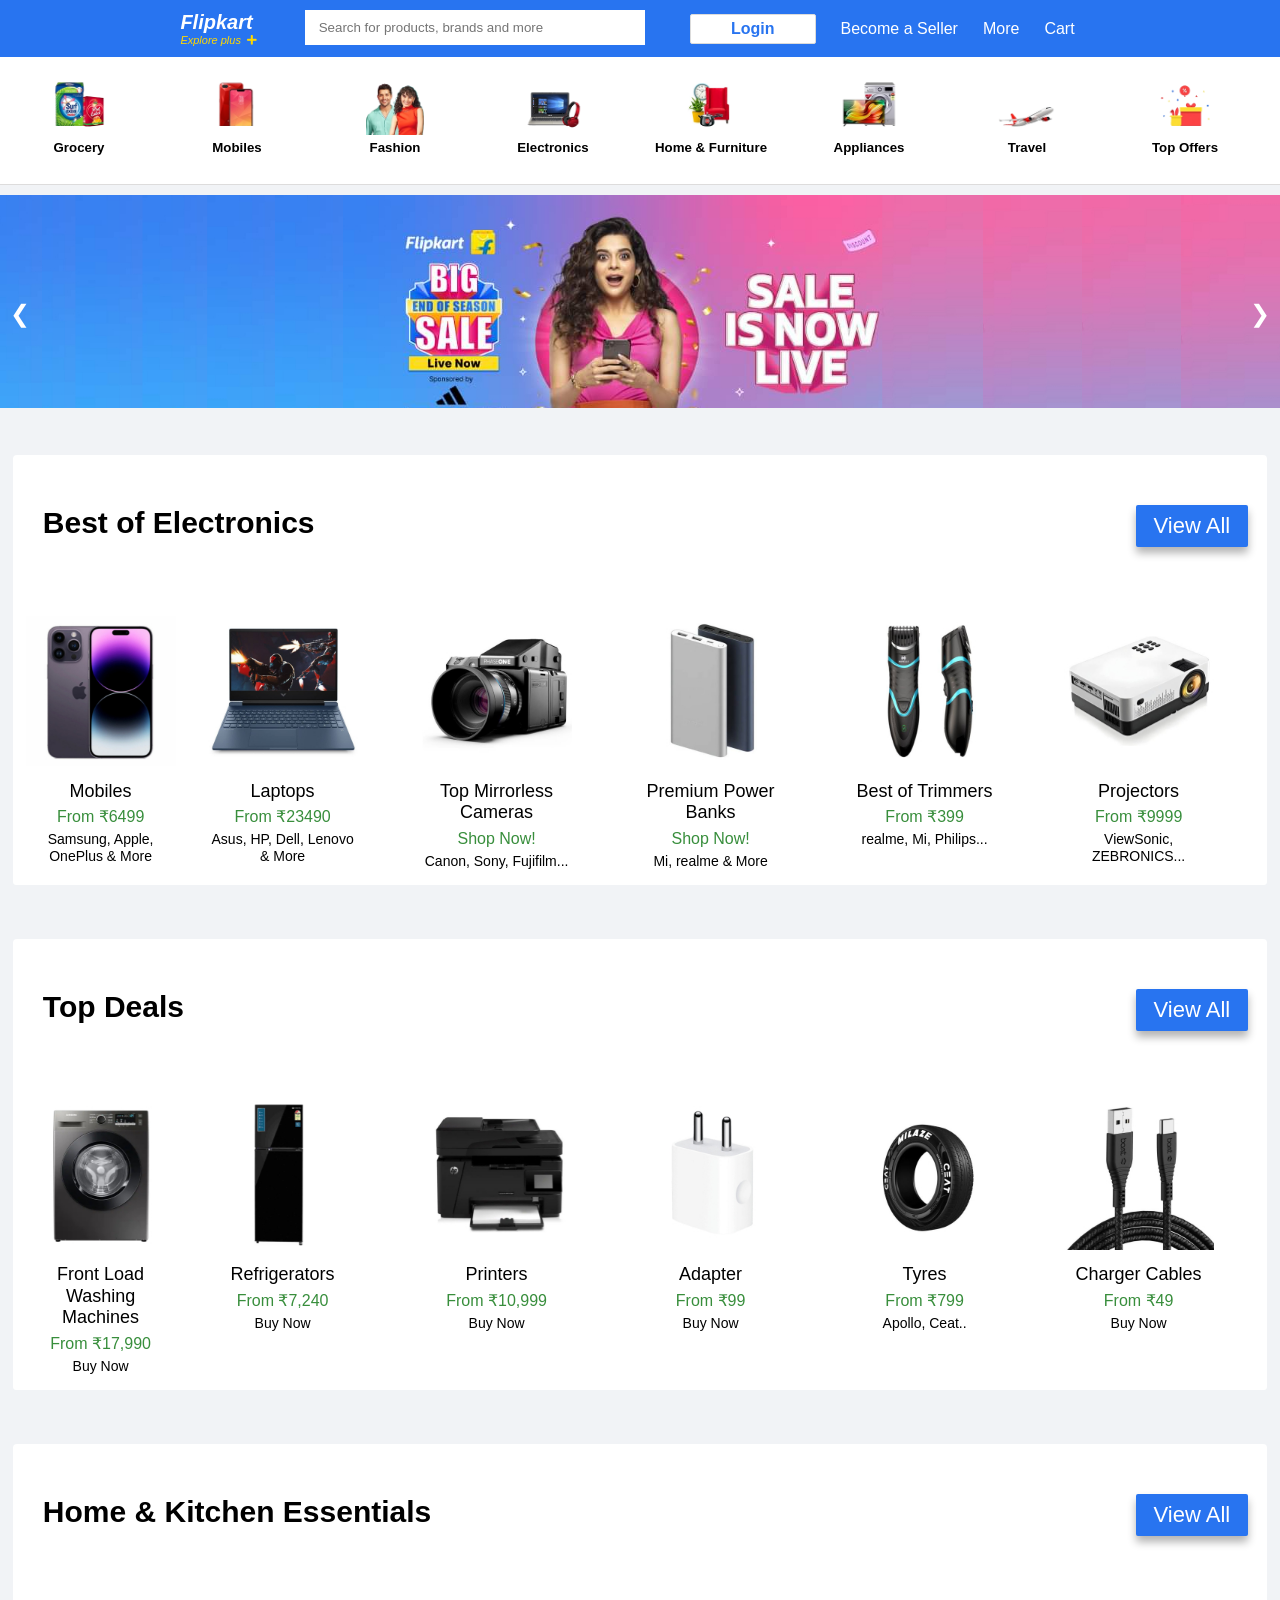
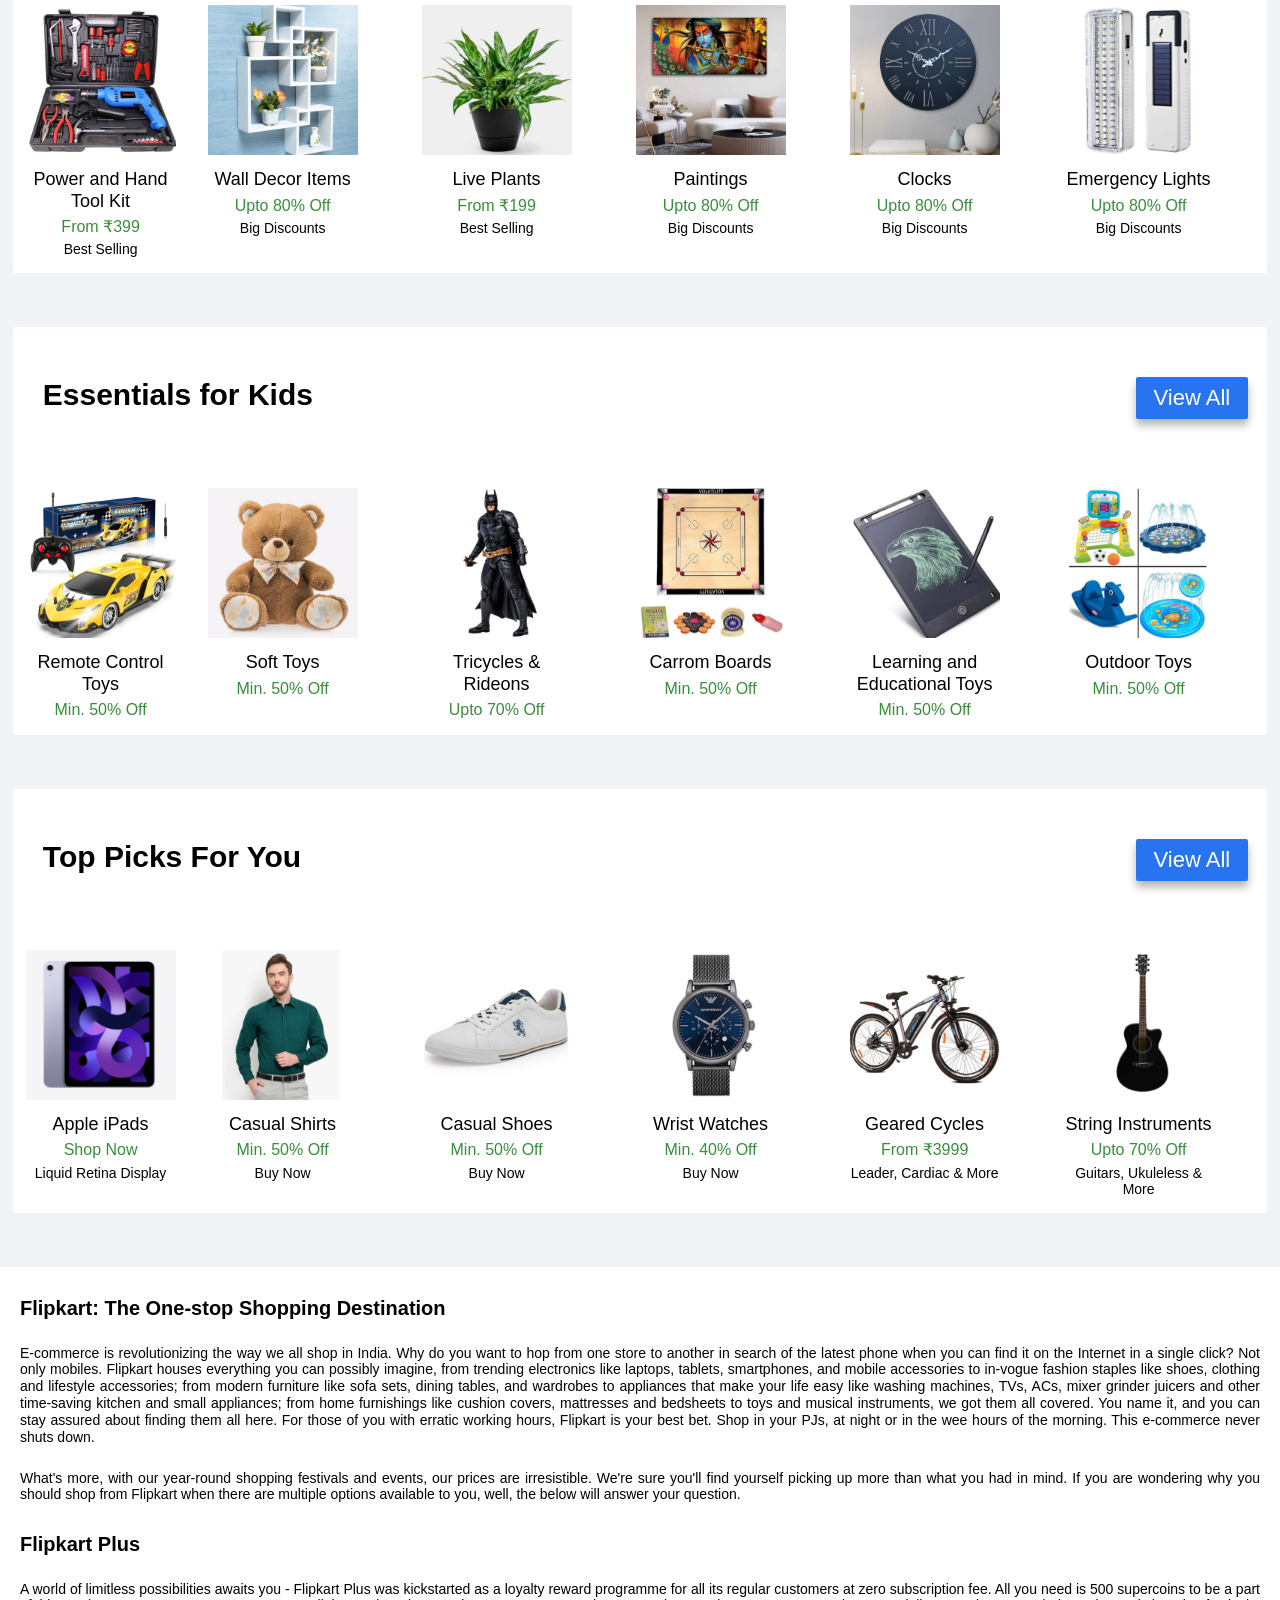
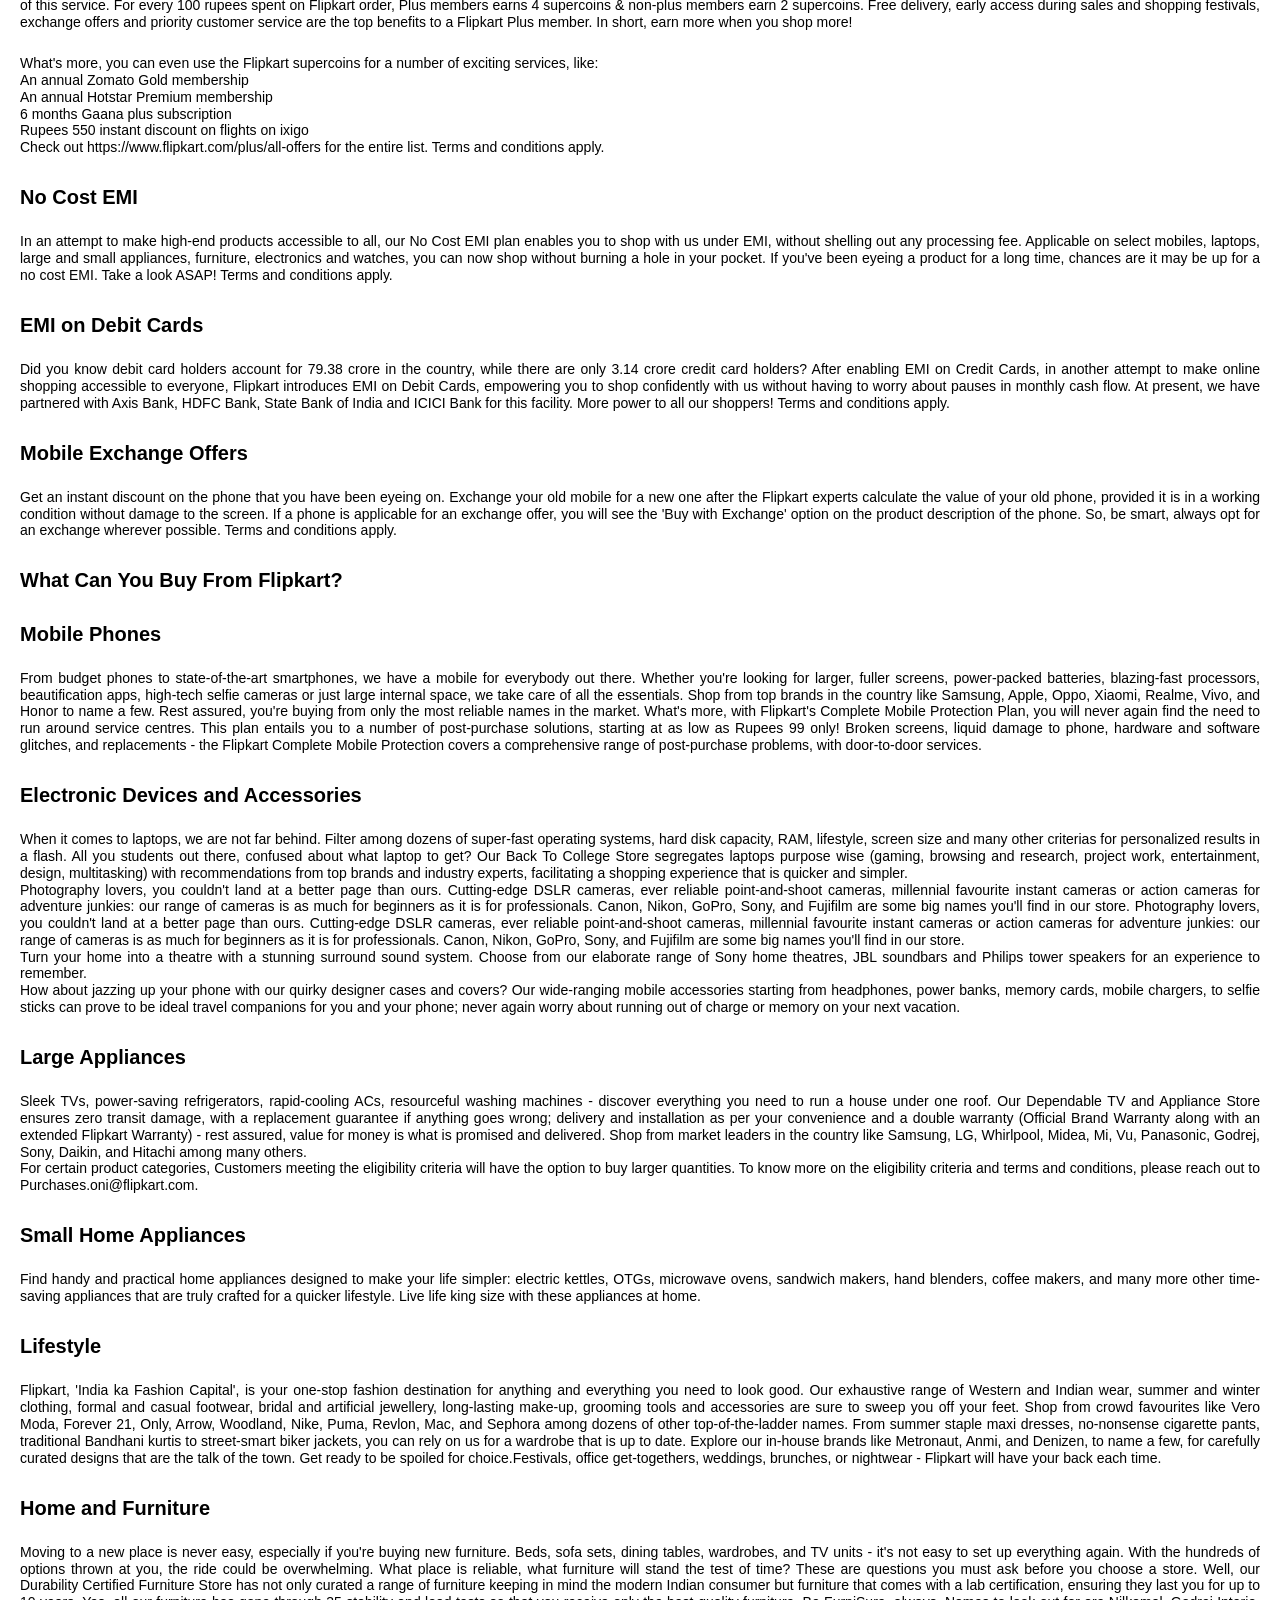
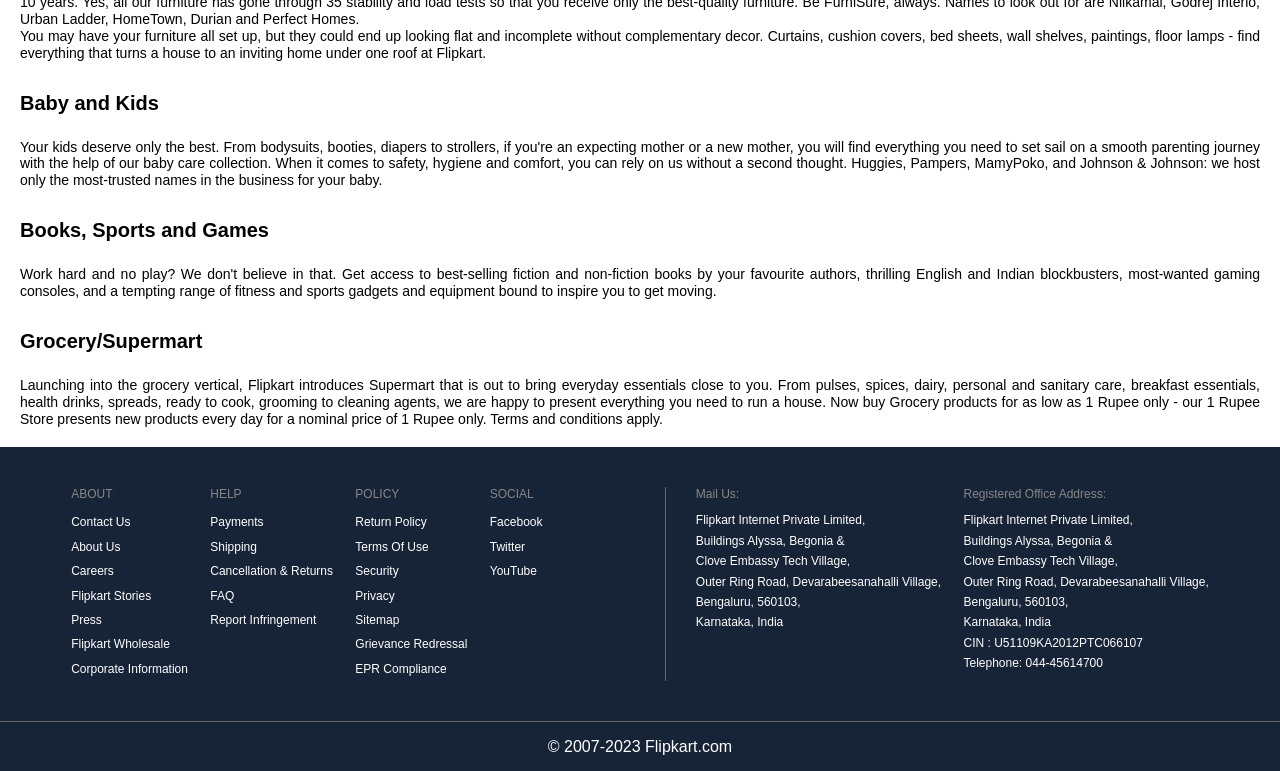
<file: index.html>
<!DOCTYPE html>
<html>

<head>
    <meta charset="utf-8">
    <meta http-equiv="X-UA-Compatible" content="IE=edge">
    <title>Flipkart</title>
    <meta name="description" content="Online Shopping Site for Mobiles, Electronics, Furniture, Grocery, Lifestyle, Books & More. Best Offers!">
    <meta name="viewport" content="width=device-width, initial-scale=1">
    <link rel="stylesheet" href="style.css">
    <link rel="icon" href="images/favicon.ico">
    <link rel="stylesheet" href="https://use.fontawesome.com/releases/v5.13.0/css/all.css" integrity="sha384-Bfad6CLCknfcloXFOyFnlgtENryhrpZCe29RTifKEixXQZ38WheV+i/6YWSzkz3V" crossorigin="anonymous" />
</head>

<body>
    <!-- Navbar -->
    <nav class="navbar">
        <div class="Header-left"> <a href="index.html" class="flipkart">Flipkart</a>
            <div class="Header-left-p">
                <p> <a href="#" style="color: gold;">Explore plus</a> <i class="fas fa-plus" style="color: gold;"></i> </p>
            </div>
        </div>
        <div class="Header-center"> <input class="search-box" type="text" placeholder=" Search for products, brands and more" aria-label="Search" id="productSearch" type="submit" onkeypress="searchProducts()"> </div>
        <div class="Header-right"> <button class="hamburger-menu"></button>
            <div class="menu-items"> <button class="login">Login</button> <a href="#" class="menu-item">Become a Seller</a> <a href="#" class="menu-item">More</a>
                <p> <a href="#" class="menu-item">Cart</a> <i class="fa-solid fa-cart-shopping"></i> </p>
            </div>
        </div>
    </nav> <!-- End Navbar -->
    <!-- Start of category-section -->
    <section>
        <div class="category-row">
            <div class="category-col"> <img src="images/grocery.webp" alt="Grocery">
                <h5>Grocery</h5>
            </div>
            <div class="category-col"> <img src="images/mobiles.webp" alt="Mobiles">
                <h5>Mobiles</h5>
            </div>
            <div class="category-col"> <img src="images/fashion.webp" alt="Fashion">
                <h5>Fashion</h5>
            </div>
            <div class=" category-col"> <img src="images/electronics.webp" alt="Electronics">
                <h5>Electronics</h5>
            </div>
            <div class="category-col"> <img src="images/home.webp" alt="Home & Furniture">
                <h5>Home & Furniture</h5>
            </div>
            <div class="category-col"> <img src="images/appliances.webp" alt="Appliances">
                <h5>Appliances</h5>
            </div>
            <div class="category-col"> <img src="images/travel.webp" alt="Travel">
                <h5>Travel</h5>
            </div>
            <div class="category-col"> <img src="images/topoffers.webp" alt="Top Offers">
                <h5>Top Offers</h5>
            </div>
            <div class="category-col"> <img src="images/beauty.webp" alt="Beauty,Toys & More">
                <h5>Beauty,Toys & More</h5>
            </div>
            <div class="category-col"> <img src="images/twowheelers.webp" alt="Two Wheelers">
                <h5>Two Wheelers</h5>
            </div>
        </div>
    </section> <!-- End of category-section -->
    <!-- Start banner section -->
    <div class="carousel">
        <ul>
            <li> <img src="images/banner1.jpg" alt="Image 1"> </li>
            <li> <img src="images/banner2.jpg" alt="Image 2"> </li>
            <li> <img src="images/banner3.jpg" alt="Image 3"> </li>
            <li> <img src="images/banner4.jpg" alt="Image 4"> </li>
            <li> <img src="images/banner5.jpg" alt="Image 5"> </li>
            <li> <img src="images/banner6.jpg" alt="Image 6"> </li>
            <li> <img src="images/banner7.jpg" alt="Image 7"> </li>
        </ul> <button class="carousel-btn left" onclick="slideCarousel(-1)">&#10094;</button> <button class="carousel-btn right" onclick="slideCarousel(1)">&#10095;</button>
    </div> <!-- End banner section -->
    <!-- Start of 1st Container section -->
    <div class="content">
        <div class="contenthead">
            <div class="contenthead"> Best of Electronics </div>
            <div class="viewallbtn"> <button id="Best-of-Electronics" class="viewbtn">View All</button> </div>
        </div>
        <hr> <a href="Best-of-Electronics.html">
            <div class="offerrow">
                <div class="offerimg1"> <img src="images/electronics1.jpg" alt="Mobiles">
                    <div class="offerimg-subtxt1">Mobiles</div>
                    <div class="offerimg-subtxt2">From ₹6499</div>
                    <div class="offerimg-subtxt3">Samsung, Apple, OnePlus & More</div>
                </div>
                <div class="offerimg2"> <img src="images/electronics2.jpg" alt="Laptops">
                    <div class="offerimg-subtxt1">Laptops</div>
                    <div class="offerimg-subtxt2">From ₹23490</div>
                    <div class="offerimg-subtxt3">Asus, HP, Dell, Lenovo & More</div>
                </div>
                <div class="offerimg3"> <img src="images/electronics3.jpg" alt="Cameras">
                    <div class="offerimg-subtxt1">Top Mirrorless Cameras</div>
                    <div class="offerimg-subtxt2">Shop Now!</div>
                    <div class="offerimg-subtxt3">Canon, Sony, Fujifilm...</div>
                </div>
                <div class="offerimg4"> <img src="images/electronics4.jpg" alt="Power Banks">
                    <div class="offerimg-subtxt1">Premium Power Banks</div>
                    <div class="offerimg-subtxt2">Shop Now!</div>
                    <div class="offerimg-subtxt3">Mi, realme & More</div>
                </div>
                <div class="offerimg5"> <img src="images/electronics5.jpg" alt="Trimmers">
                    <div class="offerimg-subtxt1">Best of Trimmers</div>
                    <div class="offerimg-subtxt2">From ₹399</div>
                    <div class="offerimg-subtxt3">realme, Mi, Philips...</div>
                </div>
                <div class="offerimg6"> <img src="images/electronics6.jpg" alt="Projectors">
                    <div class="offerimg-subtxt1">Projectors</div>
                    <div class="offerimg-subtxt2">From ₹9999</div>
                    <div class="offerimg-subtxt3">ViewSonic, ZEBRONICS...</div>
                </div>
                <div class="offerimg7"> <img src="images/electronics7.jpg" alt="Monitors">
                    <div class="offerimg-subtxt1">Monitors</div>
                    <div class="offerimg-subtxt2">From ₹8000</div>
                    <div class="offerimg-subtxt3">Acer, ZEBRONICS, LAPCARE...</div>
                </div>
                <div class="offerimg8"> <img src="images/electronics8.jpg" alt="Speakers">
                    <div class="offerimg-subtxt1">Speakers</div>
                    <div class="offerimg-subtxt2">From ₹300</div>
                    <div class="offerimg-subtxt3">JBL, Aroma... </div>
                </div>
            </div>
        </a>
    </div> <!-- End of 1st Container section -->
    <!-- Start of 2nd Container section -->
    <div class="content">
        <div class="contenthead">
            <div class="contenthead"> Top Deals </div>
            <div class="viewallbtn"> <button id="Top-Deals" class="viewbtn">View All</button> </div>
        </div>
        <hr> <a href="Top-Deals.html">
            <div class="offerrow">
                <div class="offerimg1"> <img src="images/topdeals1.jpg" alt="Washing Machines">
                    <div class="offerimg-subtxt1">Front Load Washing Machines</div>
                    <div class="offerimg-subtxt2">From ₹17,990</div>
                    <div class="offerimg-subtxt3">Buy Now</div>
                </div>
                <div class="offerimg2"> <img src="images/topdeals2.jpg" alt="Refrigerators">
                    <div class="offerimg-subtxt1">Refrigerators</div>
                    <div class="offerimg-subtxt2">From ₹7,240</div>
                    <div class="offerimg-subtxt3">Buy Now</div>
                </div>
                <div class="offerimg3"> <img src="images/topdeals3.jpg" alt="Printers">
                    <div class="offerimg-subtxt1">Printers</div>
                    <div class="offerimg-subtxt2">From ₹10,999</div>
                    <div class="offerimg-subtxt3">Buy Now</div>
                </div>
                <div class="offerimg4"> <img src="images/topdeals4.jpg" alt="Adapter">
                    <div class="offerimg-subtxt1">Adapter</div>
                    <div class="offerimg-subtxt2">From ₹99</div>
                    <div class="offerimg-subtxt3">Buy Now</div>
                </div>
                <div class="offerimg5"> <img src="images/topdeals5.jpg" alt="Tyres">
                    <div class="offerimg-subtxt1">Tyres</div>
                    <div class="offerimg-subtxt2">From ₹799</div>
                    <div class="offerimg-subtxt3">Apollo, Ceat..</div>
                </div>
                <div class="offerimg6"> <img src="images/topdeals6.jpg" alt="Charger Cables">
                    <div class="offerimg-subtxt1">Charger Cables</div>
                    <div class="offerimg-subtxt2">From ₹49</div>
                    <div class="offerimg-subtxt3">Buy Now</div>
                </div>
                <div class="offerimg7"> <img src="images/topdeals7.jpg" alt="Instax Cameras">
                    <div class="offerimg-subtxt1">Instax Cameras</div>
                    <div class="offerimg-subtxt2">From ₹3,999</div>
                    <div class="offerimg-subtxt3">Capture your unique moments</div>
                </div>
                <div class="offerimg8"> <img src="images/topdeals8.jpg" alt="Fitness Kits">
                    <div class="offerimg-subtxt1">Fitness Kits</div>
                    <div class="offerimg-subtxt2">Min. 50% Off</div>
                    <div class="offerimg-subtxt3">Grab Now</div>
                </div>
            </div>
        </a>
    </div> <!-- End of 2nd Container section -->
    <!-- Start of 3rd Container section -->
    <div class="content">
        <div class="contenthead">
            <div class="contenthead"> Home & Kitchen Essentials </div>
            <div class="viewallbtn"> <button id="Home-Essentials" class="viewbtn">View All</button> </div>
        </div>
        <hr> <a href="Home-Essentials.html">
            <div class="offerrow">
                <div class="offerimg1"> <img src="images/home1.jpg" alt="Power and Hand Tool Kit">
                    <div class="offerimg-subtxt1">Power and Hand Tool Kit</div>
                    <div class="offerimg-subtxt2">From ₹399</div>
                    <div class="offerimg-subtxt3">Best Selling</div>
                </div>
                <div class="offerimg2"> <img src="images/home2.jpg" alt="Wall Decor Items">
                    <div class="offerimg-subtxt1">Wall Decor Items</div>
                    <div class="offerimg-subtxt2">Upto 80% Off</div>
                    <div class="offerimg-subtxt3">Big Discounts</div>
                </div>
                <div class="offerimg3"> <img src="images/home3.jpg" alt="Live Plants">
                    <div class="offerimg-subtxt1">Live Plants</div>
                    <div class="offerimg-subtxt2">From ₹199</div>
                    <div class="offerimg-subtxt3">Best Selling</div>
                </div>
                <div class="offerimg4"> <img src="images/home4.jpg" alt="Paintings">
                    <div class="offerimg-subtxt1">Paintings</div>
                    <div class="offerimg-subtxt2">Upto 80% Off</div>
                    <div class="offerimg-subtxt3">Big Discounts</div>
                </div>
                <div class="offerimg5"> <img src="images/home5.jpg" alt="Clocks">
                    <div class="offerimg-subtxt1">Clocks</div>
                    <div class="offerimg-subtxt2">Upto 80% Off</div>
                    <div class="offerimg-subtxt3">Big Discounts</div>
                </div>
                <div class="offerimg6"> <img src="images/home6.jpg" alt="Emergency Lights">
                    <div class="offerimg-subtxt1">Emergency Lights</div>
                    <div class="offerimg-subtxt2">Upto 80% Off</div>
                    <div class="offerimg-subtxt3">Big Discounts</div>
                </div>
                <div class="offerimg7"> <img src="images/home7.jpg" alt="Gardening Tools">
                    <div class="offerimg-subtxt1">Gardening Tools</div>
                    <div class="offerimg-subtxt2">Under ₹99</div>
                    <div class="offerimg-subtxt3">Best Selling</div>
                </div>
                <div class="offerimg8"> <img src="images/home8.jpg" alt="Appliances Cover">
                    <div class="offerimg-subtxt1">Appliances Cover</div>
                    <div class="offerimg-subtxt2">From ₹59</div>
                    <div class="offerimg-subtxt3">Best Selling Range</div>
                </div>
            </div>
        </a>
    </div> <!-- End of 3rd Container section -->
    <!-- Start of 4rd Container section -->
    <div class="content">
        <div class="contenthead">
            <div class="contenthead"> Essentials for Kids </div>
            <div class="viewallbtn"> <button id="Essentials-for-Kids" class="viewbtn">View All</button> </div>
        </div>
        <hr> <a href="Essentials-for-Kids.html">
            <div class="offerrow">
                <div class="offerimg1"> <img src="images/kids1.jpg" alt="Remote Control Toys">
                    <div class="offerimg-subtxt1">Remote Control Toys</div>
                    <div class="offerimg-subtxt2">Min. 50% Off</div>
                </div>
                <div class="offerimg2"> <img src="images/kids2.jpg" alt="Soft Toys">
                    <div class="offerimg-subtxt1">Soft Toys</div>
                    <div class="offerimg-subtxt2">Min. 50% Off</div>
                </div>
                <div class="offerimg3"> <img src="images/kids3.jpg" alt="Tricycles & Rideons">
                    <div class="offerimg-subtxt1">Tricycles & Rideons </div>
                    <div class="offerimg-subtxt2">Upto 70% Off</div>
                </div>
                <div class="offerimg4"> <img src="images/kids4.jpg" alt="Carrom Boards">
                    <div class="offerimg-subtxt1">Carrom Boards</div>
                    <div class="offerimg-subtxt2">Min. 50% Off</div>
                </div>
                <div class="offerimg5"> <img src="images/kids5.jpg" alt="Learning and Educational Toys">
                    <div class="offerimg-subtxt1">Learning and Educational Toys</div>
                    <div class="offerimg-subtxt2">Min. 50% Off</div>
                </div>
                <div class="offerimg6"> <img src="images/kids6.jpg" alt="Outdoor Toys">
                    <div class="offerimg-subtxt1">Outdoor Toys</div>
                    <div class="offerimg-subtxt2">Min. 50% Off</div>
                </div>
                <div class="offerimg7"> <img src="images/kids7.jpg" alt="Lunch Boxes">
                    <div class="offerimg-subtxt1">Lunch Boxes</div>
                    <div class="offerimg-subtxt2">Min. 50% Off</div>
                </div>
                <div class="offerimg8"> <img src="images/kids8.jpg" alt="Stationary items">
                    <div class="offerimg-subtxt1">Stationary items</div>
                    <div class="offerimg-subtxt2">Min. 40% Off</div>
                </div>
            </div>
        </a>
    </div> <!-- End of 4rd Container section -->
    <!-- Start of 5th Container section -->
    <div class="content">
        <div class="contenthead">
            <div class="contenthead"> Top Picks For You </div>
            <div class="viewallbtn"> <button id="Top-Picks" class="viewbtn">View All</button> </div>
        </div>
        <hr> <a href="Top-Picks.html">
            <div class="offerrow">
                <div class="offerimg1"> <img src="images/toppicks1.jpg" alt="Apple iPads">
                    <div class="offerimg-subtxt1">Apple iPads</div>
                    <div class="offerimg-subtxt2">Shop Now</div>
                    <div class="offerimg-subtxt3">Liquid Retina Display</div>
                </div>
                <div class="offerimg2"> <img src="images/toppicks2.jpg" alt="Casual Shirts">
                    <div class="offerimg-subtxt1">Casual Shirts</div>
                    <div class="offerimg-subtxt2">Min. 50% Off</div>
                    <div class="offerimg-subtxt3">Buy Now</div>
                </div>
                <div class="offerimg3"> <img src="images/toppicks3.jpg" alt="Casual Shoes">
                    <div class="offerimg-subtxt1">Casual Shoes</div>
                    <div class="offerimg-subtxt2">Min. 50% Off</div>
                    <div class="offerimg-subtxt3">Buy Now</div>
                </div>
                <div class="offerimg4"> <img src="images/toppicks4.jpg" alt="Wrist Watches">
                    <div class="offerimg-subtxt1">Wrist Watches</div>
                    <div class="offerimg-subtxt2">Min. 40% Off</div>
                    <div class="offerimg-subtxt3">Buy Now</div>
                </div>
                <div class="offerimg5"> <img src="images/toppicks5.jpg" alt="Geared Cycles">
                    <div class="offerimg-subtxt1">Geared Cycles</div>
                    <div class="offerimg-subtxt2">From ₹3999</div>
                    <div class="offerimg-subtxt3">Leader, Cardiac & More</div>
                </div>
                <div class="offerimg6"> <img src="images/toppicks6.jpg" alt="String Instruments">
                    <div class="offerimg-subtxt1">String Instruments</div>
                    <div class="offerimg-subtxt2">Upto 70% Off</div>
                    <div class="offerimg-subtxt3">Guitars, Ukuleless & More</div>
                </div>
                <div class="offerimg7"> <img src="images/toppicks7.jpg" alt="Artificial Jewellery">
                    <div class="offerimg-subtxt1">Artificial Jewellery</div>
                    <div class="offerimg-subtxt2">Min. 70% Off</div>
                    <div class="offerimg-subtxt3">Buy Now</div>
                </div>
                <div class="offerimg8"> <img src="images/toppicks8.jpg" alt="Perfumes">
                    <div class="offerimg-subtxt1">Perfumes</div>
                    <div class="offerimg-subtxt2">Upto 40% Off</div>
                    <div class="offerimg-subtxt3">Fog, Denver...</div>
                </div>
            </div>
        </a>
    </div> <!-- End of 5th Container section -->
    <!-- Start of Description Section-->
    <div class="description"> <br>
        <div class="description-subtxt1">Flipkart: The One-stop Shopping Destination</div> <br>
        <div class="description-subtxt2">E-commerce is revolutionizing the way we all shop in India. Why do you want to hop from one store to another in search of the latest phone when you can find it on the Internet in a single click? Not only mobiles. Flipkart houses everything you can possibly imagine, from trending electronics like laptops, tablets, smartphones, and mobile accessories to in-vogue fashion staples like shoes, clothing and lifestyle accessories; from modern furniture like sofa sets, dining tables, and wardrobes to appliances that make your life easy like washing machines, TVs, ACs, mixer grinder juicers and other time-saving kitchen and small appliances; from home furnishings like cushion covers, mattresses and bedsheets to toys and musical instruments, we got them all covered. You name it, and you can stay assured about finding them all here. For those of you with erratic working hours, Flipkart is your best bet. Shop in your PJs, at night or in the wee hours of the morning. This e-commerce never shuts down.</div> <br>
        <div class="description-subtxt2">What's more, with our year-round shopping festivals and events, our prices are irresistible. We're sure you'll find yourself picking up more than what you had in mind. If you are wondering why you should shop from Flipkart when there are multiple options available to you, well, the below will answer your question.</div> <br>
        <div class="description-subtxt1">Flipkart Plus</div> <br>
        <div class="description-subtxt2">A world of limitless possibilities awaits you - Flipkart Plus was kickstarted as a loyalty reward programme for all its regular customers at zero subscription fee. All you need is 500 supercoins to be a part of this service. For every 100 rupees spent on Flipkart order, Plus members earns 4 supercoins & non-plus members earn 2 supercoins. Free delivery, early access during sales and shopping festivals, exchange offers and priority customer service are the top benefits to a Flipkart Plus member. In short, earn more when you shop more!</div> <br>
        <div class="description-subtxt2">What's more, you can even use the Flipkart supercoins for a number of exciting services, like: <br> An annual Zomato Gold membership <br> An annual Hotstar Premium membership <br> 6 months Gaana plus subscription <br> Rupees 550 instant discount on flights on ixigo <br> Check out https://www.flipkart.com/plus/all-offers for the entire list. Terms and conditions apply. </div> <br>
        <div class="description-subtxt1">No Cost EMI</div> <br>
        <div class="description-subtxt2">In an attempt to make high-end products accessible to all, our No Cost EMI plan enables you to shop with us under EMI, without shelling out any processing fee. Applicable on select mobiles, laptops, large and small appliances, furniture, electronics and watches, you can now shop without burning a hole in your pocket. If you've been eyeing a product for a long time, chances are it may be up for a no cost EMI. Take a look ASAP! Terms and conditions apply.</div> <br>
        <div class="description-subtxt1">EMI on Debit Cards</div> <br>
        <div class="description-subtxt2">Did you know debit card holders account for 79.38 crore in the country, while there are only 3.14 crore credit card holders? After enabling EMI on Credit Cards, in another attempt to make online shopping accessible to everyone, Flipkart introduces EMI on Debit Cards, empowering you to shop confidently with us without having to worry about pauses in monthly cash flow. At present, we have partnered with Axis Bank, HDFC Bank, State Bank of India and ICICI Bank for this facility. More power to all our shoppers! Terms and conditions apply.</div> <br>
        <div class="description-subtxt1">Mobile Exchange Offers</div> <br>
        <div class="description-subtxt2">Get an instant discount on the phone that you have been eyeing on. Exchange your old mobile for a new one after the Flipkart experts calculate the value of your old phone, provided it is in a working condition without damage to the screen. If a phone is applicable for an exchange offer, you will see the 'Buy with Exchange' option on the product description of the phone. So, be smart, always opt for an exchange wherever possible. Terms and conditions apply.</div> <br>
        <div class="description-subtxt1">What Can You Buy From Flipkart?</div> <br>
        <div class="description-subtxt1">Mobile Phones</div> <br>
        <div class="description-subtxt2">From budget phones to state-of-the-art smartphones, we have a mobile for everybody out there. Whether you're looking for larger, fuller screens, power-packed batteries, blazing-fast processors, beautification apps, high-tech selfie cameras or just large internal space, we take care of all the essentials. Shop from top brands in the country like Samsung, Apple, Oppo, Xiaomi, Realme, Vivo, and Honor to name a few. Rest assured, you're buying from only the most reliable names in the market. What's more, with Flipkart's Complete Mobile Protection Plan, you will never again find the need to run around service centres. This plan entails you to a number of post-purchase solutions, starting at as low as Rupees 99 only! Broken screens, liquid damage to phone, hardware and software glitches, and replacements - the Flipkart Complete Mobile Protection covers a comprehensive range of post-purchase problems, with door-to-door services.</div> <br>
        <div class="description-subtxt1">Electronic Devices and Accessories</div> <br>
        <div class="description-subtxt2">When it comes to laptops, we are not far behind. Filter among dozens of super-fast operating systems, hard disk capacity, RAM, lifestyle, screen size and many other criterias for personalized results in a flash. All you students out there, confused about what laptop to get? Our Back To College Store segregates laptops purpose wise (gaming, browsing and research, project work, entertainment, design, multitasking) with recommendations from top brands and industry experts, facilitating a shopping experience that is quicker and simpler. <br> Photography lovers, you couldn't land at a better page than ours. Cutting-edge DSLR cameras, ever reliable point-and-shoot cameras, millennial favourite instant cameras or action cameras for adventure junkies: our range of cameras is as much for beginners as it is for professionals. Canon, Nikon, GoPro, Sony, and Fujifilm are some big names you'll find in our store. Photography lovers, you couldn't land at a better page than ours. Cutting-edge DSLR cameras, ever reliable point-and-shoot cameras, millennial favourite instant cameras or action cameras for adventure junkies: our range of cameras is as much for beginners as it is for professionals. Canon, Nikon, GoPro, Sony, and Fujifilm are some big names you'll find in our store. <br> Turn your home into a theatre with a stunning surround sound system. Choose from our elaborate range of Sony home theatres, JBL soundbars and Philips tower speakers for an experience to remember. <br> How about jazzing up your phone with our quirky designer cases and covers? Our wide-ranging mobile accessories starting from headphones, power banks, memory cards, mobile chargers, to selfie sticks can prove to be ideal travel companions for you and your phone; never again worry about running out of charge or memory on your next vacation. </div> <br>
        <div class="description-subtxt1">Large Appliances</div> <br>
        <div class="description-subtxt2">Sleek TVs, power-saving refrigerators, rapid-cooling ACs, resourceful washing machines - discover everything you need to run a house under one roof. Our Dependable TV and Appliance Store ensures zero transit damage, with a replacement guarantee if anything goes wrong; delivery and installation as per your convenience and a double warranty (Official Brand Warranty along with an extended Flipkart Warranty) - rest assured, value for money is what is promised and delivered. Shop from market leaders in the country like Samsung, LG, Whirlpool, Midea, Mi, Vu, Panasonic, Godrej, Sony, Daikin, and Hitachi among many others. <br> For certain product categories, Customers meeting the eligibility criteria will have the option to buy larger quantities. To know more on the eligibility criteria and terms and conditions, please reach out to Purchases.oni@flipkart.com. </div> <br>
        <div class="description-subtxt1">Small Home Appliances</div> <br>
        <div class="description-subtxt2">Find handy and practical home appliances designed to make your life simpler: electric kettles, OTGs, microwave ovens, sandwich makers, hand blenders, coffee makers, and many more other time-saving appliances that are truly crafted for a quicker lifestyle. Live life king size with these appliances at home.</div> <br>
        <div class="description-subtxt1">Lifestyle</div> <br>
        <div class="description-subtxt2">Flipkart, 'India ka Fashion Capital', is your one-stop fashion destination for anything and everything you need to look good. Our exhaustive range of Western and Indian wear, summer and winter clothing, formal and casual footwear, bridal and artificial jewellery, long-lasting make-up, grooming tools and accessories are sure to sweep you off your feet. Shop from crowd favourites like Vero Moda, Forever 21, Only, Arrow, Woodland, Nike, Puma, Revlon, Mac, and Sephora among dozens of other top-of-the-ladder names. From summer staple maxi dresses, no-nonsense cigarette pants, traditional Bandhani kurtis to street-smart biker jackets, you can rely on us for a wardrobe that is up to date. Explore our in-house brands like Metronaut, Anmi, and Denizen, to name a few, for carefully curated designs that are the talk of the town. Get ready to be spoiled for choice.Festivals, office get-togethers, weddings, brunches, or nightwear - Flipkart will have your back each time.</div> <br>
        <div class="description-subtxt1">Home and Furniture</div> <br>
        <div class="description-subtxt2">Moving to a new place is never easy, especially if you're buying new furniture. Beds, sofa sets, dining tables, wardrobes, and TV units - it's not easy to set up everything again. With the hundreds of options thrown at you, the ride could be overwhelming. What place is reliable, what furniture will stand the test of time? These are questions you must ask before you choose a store. Well, our Durability Certified Furniture Store has not only curated a range of furniture keeping in mind the modern Indian consumer but furniture that comes with a lab certification, ensuring they last you for up to 10 years. Yes, all our furniture has gone through 35 stability and load tests so that you receive only the best-quality furniture. Be FurniSure, always. Names to look out for are Nilkamal, Godrej Interio, Urban Ladder, HomeTown, Durian and Perfect Homes. <br> You may have your furniture all set up, but they could end up looking flat and incomplete without complementary decor. Curtains, cushion covers, bed sheets, wall shelves, paintings, floor lamps - find everything that turns a house to an inviting home under one roof at Flipkart. </div> <br>
        <div class="description-subtxt1">Baby and Kids</div> <br>
        <div class="description-subtxt2">Your kids deserve only the best. From bodysuits, booties, diapers to strollers, if you're an expecting mother or a new mother, you will find everything you need to set sail on a smooth parenting journey with the help of our baby care collection. When it comes to safety, hygiene and comfort, you can rely on us without a second thought. Huggies, Pampers, MamyPoko, and Johnson & Johnson: we host only the most-trusted names in the business for your baby.</div> <br>
        <div class="description-subtxt1">Books, Sports and Games</div> <br>
        <div class="description-subtxt2">Work hard and no play? We don't believe in that. Get access to best-selling fiction and non-fiction books by your favourite authors, thrilling English and Indian blockbusters, most-wanted gaming consoles, and a tempting range of fitness and sports gadgets and equipment bound to inspire you to get moving.</div> <br>
        <div class="description-subtxt1">Grocery/Supermart</div> <br>
        <div class="description-subtxt2">Launching into the grocery vertical, Flipkart introduces Supermart that is out to bring everyday essentials close to you. From pulses, spices, dairy, personal and sanitary care, breakfast essentials, health drinks, spreads, ready to cook, grooming to cleaning agents, we are happy to present everything you need to run a house. Now buy Grocery products for as low as 1 Rupee only - our 1 Rupee Store presents new products every day for a nominal price of 1 Rupee only. Terms and conditions apply.</div> <br>
    </div> <!-- End of Description Section-->
    <!-- Start of Footer -->
    <footer>
        <div class="footer">
            <div class="F-row-1">
                <div class="F-column-1">
                    <div class="F-heading">
                        <p>ABOUT</p>
                    </div>
                    <div class="F-list"> <a href="#">Contact Us</a> <a href="#">About Us</a> <a href="#">Careers</a> <a href="#">Flipkart Stories</a> <a href="#">Press</a> <a href="#">Flipkart Wholesale</a> <a href="#">Corporate Information</a> </div>
                </div>
                <div class="F-column-2">
                    <div class="F-heading">
                        <p>HELP</p>
                    </div>
                    <div class="F-list"> <a href="#">Payments</a> <a href="#">Shipping</a> <a href="#">Cancellation & Returns</a> <a href="#">FAQ</a> <a href="#">Report Infringement</a> </div>
                </div>
                <div class="F-column-3">
                    <div class="F-heading">
                        <p>POLICY</p>
                    </div>
                    <div class="F-list"> <a href="#">Return Policy</a> <a href="#">Terms Of Use</a> <a href="#">Security</a> <a href="#">Privacy</a> <a href="#">Sitemap</a> <a href="#">Grievance Redressal</a> <a href="#">EPR Compliance</a> </div>
                </div>
                <div class="F-column-4">
                    <div class="F-heading">
                        <p>SOCIAL</p>
                    </div>
                    <div class="F-list"> <a href="#">Facebook</a> <a href="#">Twitter</a> <a href="#">YouTube</a> </div>
                </div>
                <div class="F-column-5">
                    <div class="F-heading">
                        <p>Mail Us:</p>
                    </div>
                    <div class="F-list">
                        <p>Flipkart Internet Private Limited,</p>
                        <p>Buildings Alyssa, Begonia &</p>
                        <p>Clove Embassy Tech Village,</p>
                        <p>Outer Ring Road, Devarabeesanahalli Village,</p>
                        <p>Bengaluru, 560103,</p>
                        <p>Karnataka, India</p>
                    </div>
                </div>
                <div class="F-column-6">
                    <div class="F-heading">
                        <p>Registered Office Address:</p>
                    </div>
                    <div class="F-list-address">
                        <p>Flipkart Internet Private Limited,
                        <p>Buildings Alyssa, Begonia &</p>
                        <p>Clove Embassy Tech Village,</p>
                        <p>Outer Ring Road, Devarabeesanahalli Village,</p>
                        <p>Bengaluru, 560103,</p>
                        <p>Karnataka, India</p>
                        <p>CIN : U51109KA2012PTC066107</p>
                        <p> Telephone: <a href="tel: 044-45614700">044-45614700</a> </p>
                    </div>
                </div>
            </div>
            <div class="Footer-Flipkart">
                <p>© 2007-2023 Flipkart.com</p>
            </div>
        </div>
    </footer> <!-- End of Footer -->
    <script src="script.js"></script>
</body>
</html>
</file>
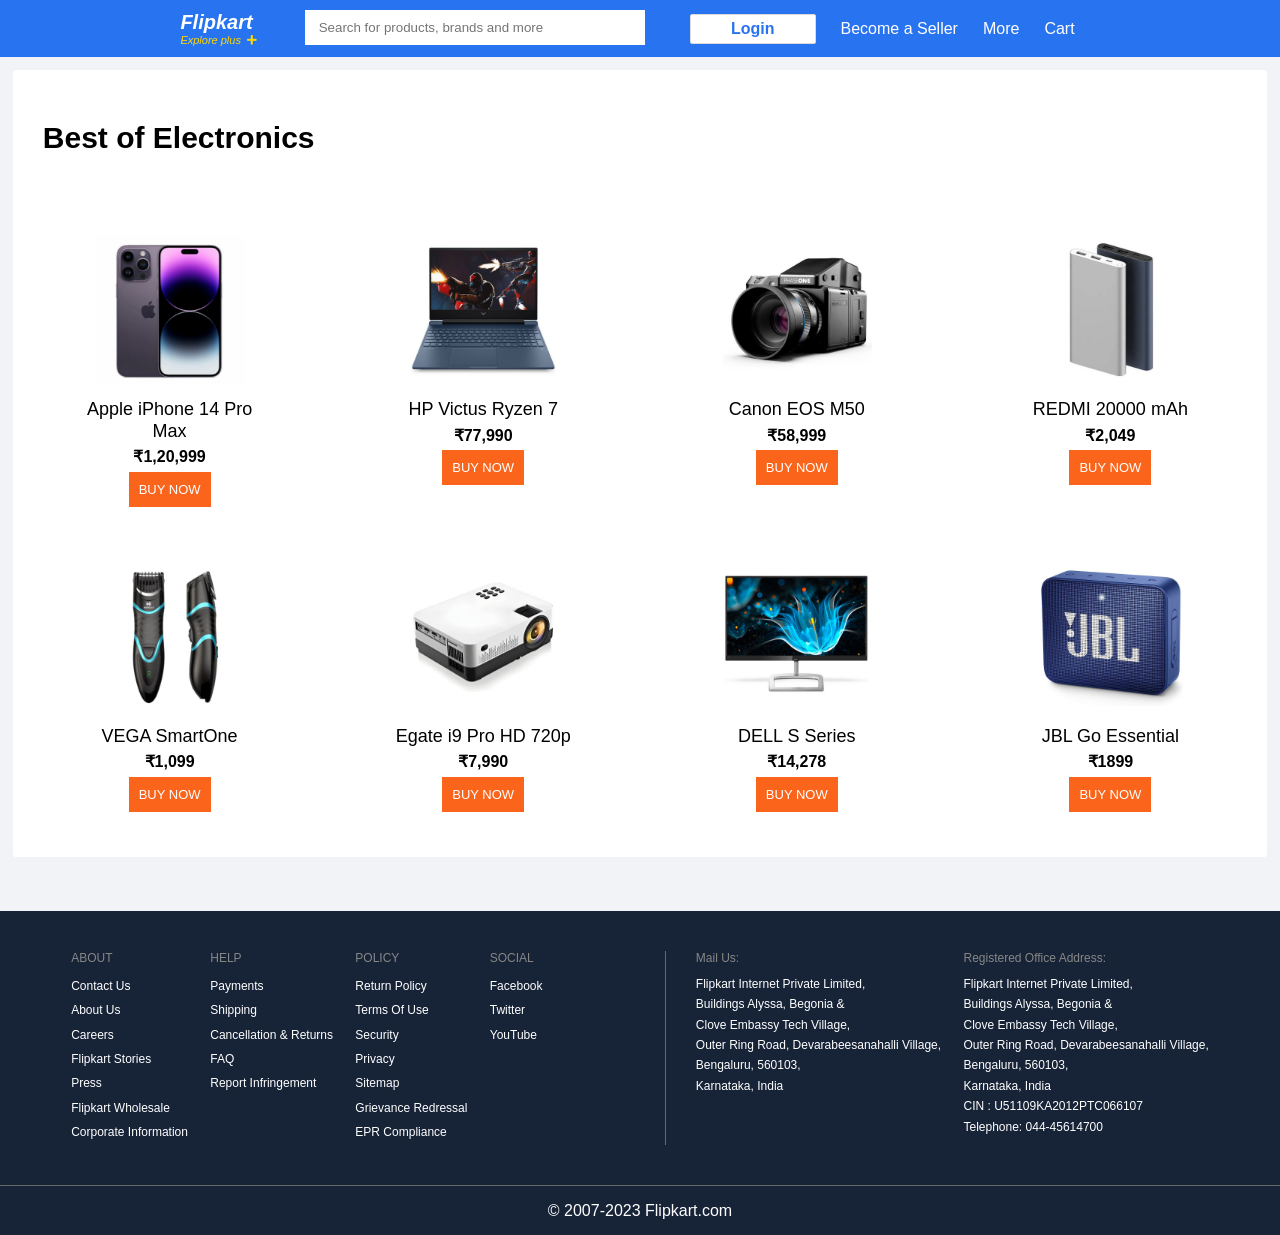
<file: Best-of-Electronics.html>
<!DOCTYPE html>
<html>
  <head>
    <meta charset="utf-8">
    <meta http-equiv="X-UA-Compatible" content="IE=edge">
    <title>Flipkart - Best of Electronics</title>
    <meta name="description" content="Online Shopping Site for Mobiles, Electronics, Furniture, Grocery, Lifestyle, Books & More. Best Offers!">
    <meta name="viewport" content="width=device-width, initial-scale=1">
    <link rel="stylesheet" href="style.css">
    <link rel="stylesheet" href="product.css">
    <link rel="icon" href="images/favicon.ico">
    <link rel="stylesheet" href="https://use.fontawesome.com/releases/v5.13.0/css/all.css" integrity="sha384-Bfad6CLCknfcloXFOyFnlgtENryhrpZCe29RTifKEixXQZ38WheV+i/6YWSzkz3V" crossorigin="anonymous" />
  </head>
  <body>
    <!-- Navbar -->
    <nav class="navbar">
      <div class="Header-left">
        <a href="index.html" class="flipkart">Flipkart</a>
        <div class="Header-left-p">
          <p>
            <a href="#" style="color: gold;">Explore plus</a>
            <i class="fas fa-plus" style="color: gold;"></i>
          </p>
        </div>
      </div>
      <div class="Header-center">
        <input class="search-box" type="text" placeholder=" Search for products, brands and more" aria-label="Search" id="productSearch" type="submit" onkeypress="searchProducts()">
      </div>
      <div class="Header-right">
        <button class="hamburger-menu"></button>
        <div class="menu-items">
          <button class="login">Login</button>
          <a href="#" class="menu-item">Become a Seller</a>
          <a href="#" class="menu-item">More</a>
          <p>
            <a href="#" class="menu-item">Cart</a>
            <i class="fa-solid fa-cart-shopping"></i>
          </p>
        </div>
      </div>
    </nav>
    <!-- End Navbar -->
    <!-- Start of Products Section -->
    <div class="content">
      <div class="contenthead">
        <div class="contenthead"> Best of Electronics </div>
      </div>
      <hr>
      <div class="offerrow">
        <div class="offerimg1">
          <a href="https://shorturl.at/botR0" target="_blank">
            <img src="images/electronics1.jpg" alt="Mobiles">
            <div class="offerimg-subtxt1">Apple iPhone 14 Pro Max</div>
            <div class="offerimg-subtxt2">₹1,20,999</div>
            <button class="buy-now">BUY NOW</button>
          </a>
        </div>
        <div class="offerimg2">
          <a href="https://shorturl.at/jnVZ0" target="_blank">
            <img src="images/electronics2.jpg" alt="Laptops">
            <div class="offerimg-subtxt1">HP Victus Ryzen 7</div>
            <div class="offerimg-subtxt2">₹77,990</div>
            <button class="buy-now">BUY NOW</button>
          </a>
        </div>
        <div class="offerimg3">
          <a href="https://shorturl.at/opBDQ" target="_blank">
            <img src="images/electronics3.jpg" alt="Cameras">
            <div class="offerimg-subtxt1">Canon EOS M50 </div>
            <div class="offerimg-subtxt2">₹58,999</div>
            <button class="buy-now">BUY NOW</button>
          </a>
        </div>
        <div class="offerimg4">
          <a href="https://shorturl.at/rNQUW" target="_blank">
            <img src="images/electronics4.jpg" alt="Power Banks">
            <div class="offerimg-subtxt1">REDMI 20000 mAh</div>
            <div class="offerimg-subtxt2">₹2,049</div>
            <button class="buy-now">BUY NOW</button>
          </a>
        </div>
        <div class="offerimg5">
          <a href="https://shorturl.at/biHR1" target="_blank">
            <img src="images/electronics5.jpg" alt="Trimmers">
            <div class="offerimg-subtxt1">VEGA SmartOne</div>
            <div class="offerimg-subtxt2">₹1,099</div>
            <button class="buy-now">BUY NOW</button>
          </a>
        </div>
        <div class="offerimg6">
          <a href="https://shorturl.at/rzBZ8" target="_blank">
            <img src="images/electronics6.jpg" alt="Projectors">
            <div class="offerimg-subtxt1">Egate i9 Pro HD 720p</div>
            <div class="offerimg-subtxt2">₹7,990</div>
            <button class="buy-now">BUY NOW</button>
          </a>
        </div>
        <div class="offerimg7">
          <a href="https://shorturl.at/ciHIP" target="_blank">
            <img src="images/electronics7.jpg" alt="Monitors">
            <div class="offerimg-subtxt1">DELL S Series</div>
            <div class="offerimg-subtxt2">₹14,278</div>
            <button class="buy-now">BUY NOW</button>
          </a>
        </div>
        <div class="offerimg8">
          <a href="https://shorturl.at/fiW01" target="_blank">
            <img src="images/electronics8.jpg" alt="Speakers">
            <div class="offerimg-subtxt1">JBL Go Essential </div>
            <div class="offerimg-subtxt2">₹1899</div>
            <button class="buy-now">BUY NOW</button>
          </a>
        </div>
      </div>
    </div>
    <!-- Start of Products Section -->
    <!-- Start of Footer -->
    <footer>
      <div class="footer">
        <div class="F-row-1">
          <div class="F-column-1">
            <div class="F-heading">
              <p>ABOUT</p>
            </div>
            <div class="F-list">
              <a href="#">Contact Us</a>
              <a href="#">About Us</a>
              <a href="#">Careers</a>
              <a href="#">Flipkart Stories</a>
              <a href="#">Press</a>
              <a href="#">Flipkart Wholesale</a>
              <a href="#">Corporate Information</a>
            </div>
          </div>
          <div class="F-column-2">
            <div class="F-heading">
              <p>HELP</p>
            </div>
            <div class="F-list">
              <a href="#">Payments</a>
              <a href="#">Shipping</a>
              <a href="#">Cancellation & Returns</a>
              <a href="#">FAQ</a>
              <a href="#">Report Infringement</a>
            </div>
          </div>
          <div class="F-column-3">
            <div class="F-heading">
              <p>POLICY</p>
            </div>
            <div class="F-list">
              <a href="#">Return Policy</a>
              <a href="#">Terms Of Use</a>
              <a href="#">Security</a>
              <a href="#">Privacy</a>
              <a href="#">Sitemap</a>
              <a href="#">Grievance Redressal</a>
              <a href="#">EPR Compliance</a>
            </div>
          </div>
          <div class="F-column-4">
            <div class="F-heading">
              <p>SOCIAL</p>
            </div>
            <div class="F-list">
              <a href="#">Facebook</a>
              <a href="#">Twitter</a>
              <a href="#">YouTube</a>
            </div>
          </div>
          <div class="F-column-5">
            <div class="F-heading">
              <p>Mail Us:</p>
            </div>
            <div class="F-list">
              <p>Flipkart Internet Private Limited,</p>
              <p>Buildings Alyssa, Begonia &</p>
              <p>Clove Embassy Tech Village,</p>
              <p>Outer Ring Road, Devarabeesanahalli Village,</p>
              <p>Bengaluru, 560103,</p>
              <p>Karnataka, India</p>
            </div>
          </div>
          <div class="F-column-6">
            <div class="F-heading">
              <p>Registered Office Address:</p>
            </div>
            <div class="F-list-address">
              <p>Flipkart Internet Private Limited,
              <p>Buildings Alyssa, Begonia &</p>
              <p>Clove Embassy Tech Village,</p>
              <p>Outer Ring Road, Devarabeesanahalli Village,</p>
              <p>Bengaluru, 560103,</p>
              <p>Karnataka, India</p>
              <p>CIN : U51109KA2012PTC066107</p>
              <p> Telephone: <a href="tel: 044-45614700">044-45614700</a>
              </p>
            </div>
          </div>
        </div>
        <div class="Footer-Flipkart">
          <p>© 2007-2023 Flipkart.com</p>
        </div>
      </div>
    </footer>
    <!-- End of Footer -->
    <script src="script.js"></script>
  </body>
</html>
</file>
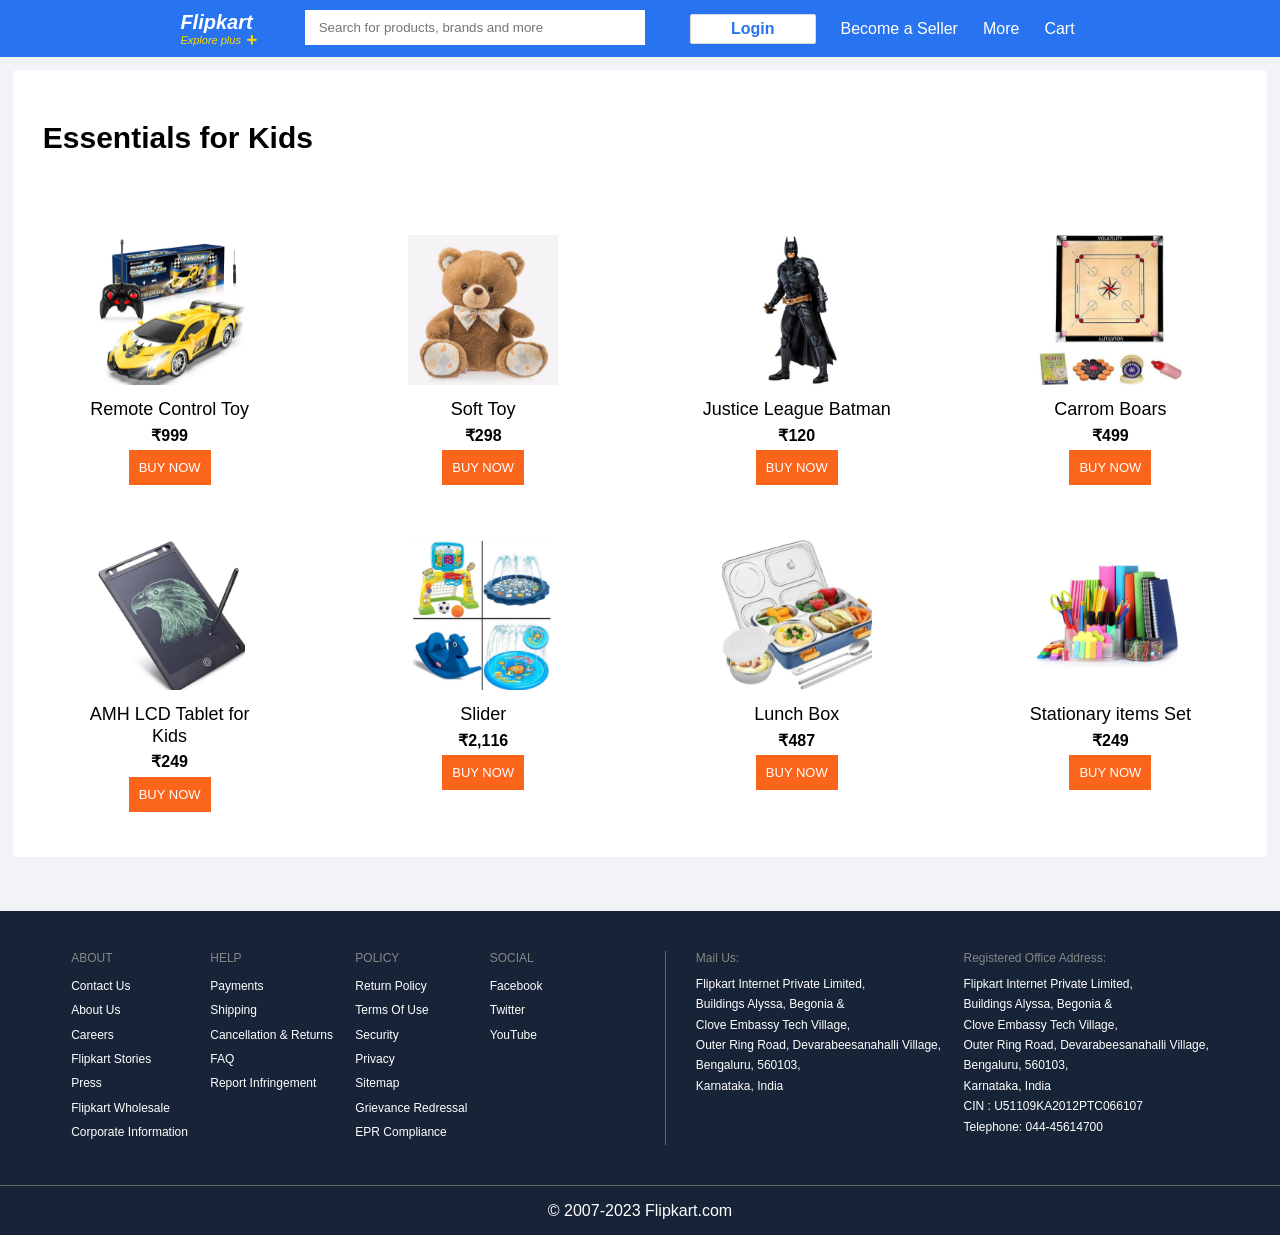
<file: Essentials-for-Kids.html>
<!DOCTYPE html>
<html>
  <head>
    <meta charset="utf-8">
    <meta http-equiv="X-UA-Compatible" content="IE=edge">
    <title>Flipkart - Essentials for Kids</title>
    <meta name="description" content="Online Shopping Site for Mobiles, Electronics, Furniture, Grocery, Lifestyle, Books & More. Best Offers!">
    <meta name="viewport" content="width=device-width, initial-scale=1">
    <link rel="stylesheet" href="style.css">
    <link rel="stylesheet" href="product.css">
    <link rel="icon" href="images/favicon.ico">
    <link rel="stylesheet" href="https://use.fontawesome.com/releases/v5.13.0/css/all.css" integrity="sha384-Bfad6CLCknfcloXFOyFnlgtENryhrpZCe29RTifKEixXQZ38WheV+i/6YWSzkz3V" crossorigin="anonymous" />
  </head>
  <body>
    <!-- Navbar -->
    <nav class="navbar">
      <div class="Header-left">
        <a href="index.html" class="flipkart">Flipkart</a>
        <div class="Header-left-p">
          <p>
            <a href="#" style="color: gold;">Explore plus</a>
            <i class="fas fa-plus" style="color: gold;"></i>
          </p>
        </div>
      </div>
      <div class="Header-center">
        <input class="search-box" type="text" placeholder=" Search for products, brands and more" aria-label="Search" id="productSearch" type="submit" onkeypress="searchProducts()">
      </div>
      <div class="Header-right">
        <button class="hamburger-menu"></button>
        <div class="menu-items">
          <button class="login">Login</button>
          <a href="#" class="menu-item">Become a Seller</a>
          <a href="#" class="menu-item">More</a>
          <p>
            <a href="#" class="menu-item">Cart</a>
            <i class="fa-solid fa-cart-shopping"></i>
          </p>
        </div>
      </div>
    </nav>
    <!-- End Navbar -->
    <!-- Start of Products Section -->
    <div class="content">
      <div class="contenthead">
        <div class="contenthead"> Essentials for Kids </div>
      </div>
      <hr>
      <div class="offerrow">
        <div class="offerimg1">
          <a href="https://shorturl.at/gtBX8" target="_blank">
            <img src="images/kids1.jpg" alt="Remote Control Toys">
            <div class="offerimg-subtxt1">Remote Control Toy</div>
            <div class="offerimg-subtxt2">₹999</div>
            <button class="buy-now">BUY NOW</button>
          </a>
        </div>
        <div class="offerimg2">
          <a href="https://shorturl.at/xyAL5" target="_blank">
            <img src="images/kids2.jpg" alt="Soft Toys">
            <div class="offerimg-subtxt1">Soft Toy</div>
            <div class="offerimg-subtxt2">₹298</div>
            <button class="buy-now">BUY NOW</button>
          </a>
        </div>
        <div class="offerimg3">
          <a href="https://shorturl.at/sEJM9" target="_blank">
            <img src="images/kids3.jpg" alt="Tricycles & Rideons">
            <div class="offerimg-subtxt1">Justice League Batman</div>
            <div class="offerimg-subtxt2">₹120</div>
            <button class="buy-now">BUY NOW</button>
          </a>
        </div>
        <div class="offerimg4">
          <a href="https://shorturl.at/lxRS1" target="_blank">
            <img src="images/kids4.jpg" alt="Carrom Boards">
            <div class="offerimg-subtxt1">Carrom Boars</div>
            <div class="offerimg-subtxt2">₹499</div>
            <button class="buy-now">BUY NOW</button>
          </a>
        </div>
        <div class="offerimg5">
          <a href="https://shorturl.at/gmyMY" target="_blank">
            <img src="images/kids5.jpg" alt="Learning and Educational Toys">
            <div class="offerimg-subtxt1">AMH LCD Tablet for Kids</div>
            <div class="offerimg-subtxt2">₹249</div>
            <button class="buy-now">BUY NOW</button>
          </a>
        </div>
        <div class="offerimg6">
          <a href="https://shorturl.at/jrwx5" target="_blank">
            <img src="images/kids6.jpg" alt="Outdoor Toys">
            <div class="offerimg-subtxt1">Slider</div>
            <div class="offerimg-subtxt2">₹2,116</div>
            <button class="buy-now">BUY NOW</button>
          </a>
        </div>
        <div class="offerimg7">
          <a href="https://shorturl.at/moCS2" target="_blank">
            <img src="images/kids7.jpg" alt="Lunch Boxes">
            <div class="offerimg-subtxt1">Lunch Box</div>
            <div class="offerimg-subtxt2">₹487</div>
            <button class="buy-now">BUY NOW</button>
          </a>
        </div>
        <div class="offerimg8">
          <a href="https://shorturl.at/svYZ0" target="_blank">
            <img src="images/kids8.jpg" alt="Stationary items">
            <div class="offerimg-subtxt1">Stationary items Set</div>
            <div class="offerimg-subtxt2">₹249</div>
            <button class="buy-now">BUY NOW</button>
          </a>
        </div>
      </div>
    </div>
    <!-- Start of Products Section -->
    <!-- Start of Footer -->
    <footer>
      <div class="footer">
        <div class="F-row-1">
          <div class="F-column-1">
            <div class="F-heading">
              <p>ABOUT</p>
            </div>
            <div class="F-list">
              <a href="#">Contact Us</a>
              <a href="#">About Us</a>
              <a href="#">Careers</a>
              <a href="#">Flipkart Stories</a>
              <a href="#">Press</a>
              <a href="#">Flipkart Wholesale</a>
              <a href="#">Corporate Information</a>
            </div>
          </div>
          <div class="F-column-2">
            <div class="F-heading">
              <p>HELP</p>
            </div>
            <div class="F-list">
              <a href="#">Payments</a>
              <a href="#">Shipping</a>
              <a href="#">Cancellation & Returns</a>
              <a href="#">FAQ</a>
              <a href="#">Report Infringement</a>
            </div>
          </div>
          <div class="F-column-3">
            <div class="F-heading">
              <p>POLICY</p>
            </div>
            <div class="F-list">
              <a href="#">Return Policy</a>
              <a href="#">Terms Of Use</a>
              <a href="#">Security</a>
              <a href="#">Privacy</a>
              <a href="#">Sitemap</a>
              <a href="#">Grievance Redressal</a>
              <a href="#">EPR Compliance</a>
            </div>
          </div>
          <div class="F-column-4">
            <div class="F-heading">
              <p>SOCIAL</p>
            </div>
            <div class="F-list">
              <a href="#">Facebook</a>
              <a href="#">Twitter</a>
              <a href="#">YouTube</a>
            </div>
          </div>
          <div class="F-column-5">
            <div class="F-heading">
              <p>Mail Us:</p>
            </div>
            <div class="F-list">
              <p>Flipkart Internet Private Limited,</p>
              <p>Buildings Alyssa, Begonia &</p>
              <p>Clove Embassy Tech Village,</p>
              <p>Outer Ring Road, Devarabeesanahalli Village,</p>
              <p>Bengaluru, 560103,</p>
              <p>Karnataka, India</p>
            </div>
          </div>
          <div class="F-column-6">
            <div class="F-heading">
              <p>Registered Office Address:</p>
            </div>
            <div class="F-list-address">
              <p>Flipkart Internet Private Limited,
              <p>Buildings Alyssa, Begonia &</p>
              <p>Clove Embassy Tech Village,</p>
              <p>Outer Ring Road, Devarabeesanahalli Village,</p>
              <p>Bengaluru, 560103,</p>
              <p>Karnataka, India</p>
              <p>CIN : U51109KA2012PTC066107</p>
              <p> Telephone: <a href="tel: 044-45614700">044-45614700</a>
              </p>
            </div>
          </div>
        </div>
        <div class="Footer-Flipkart">
          <p>© 2007-2023 Flipkart.com</p>
        </div>
      </div>
    </footer>
    <!-- End of Footer -->
    <script src="script.js"></script>
  </body>
</html>
</file>
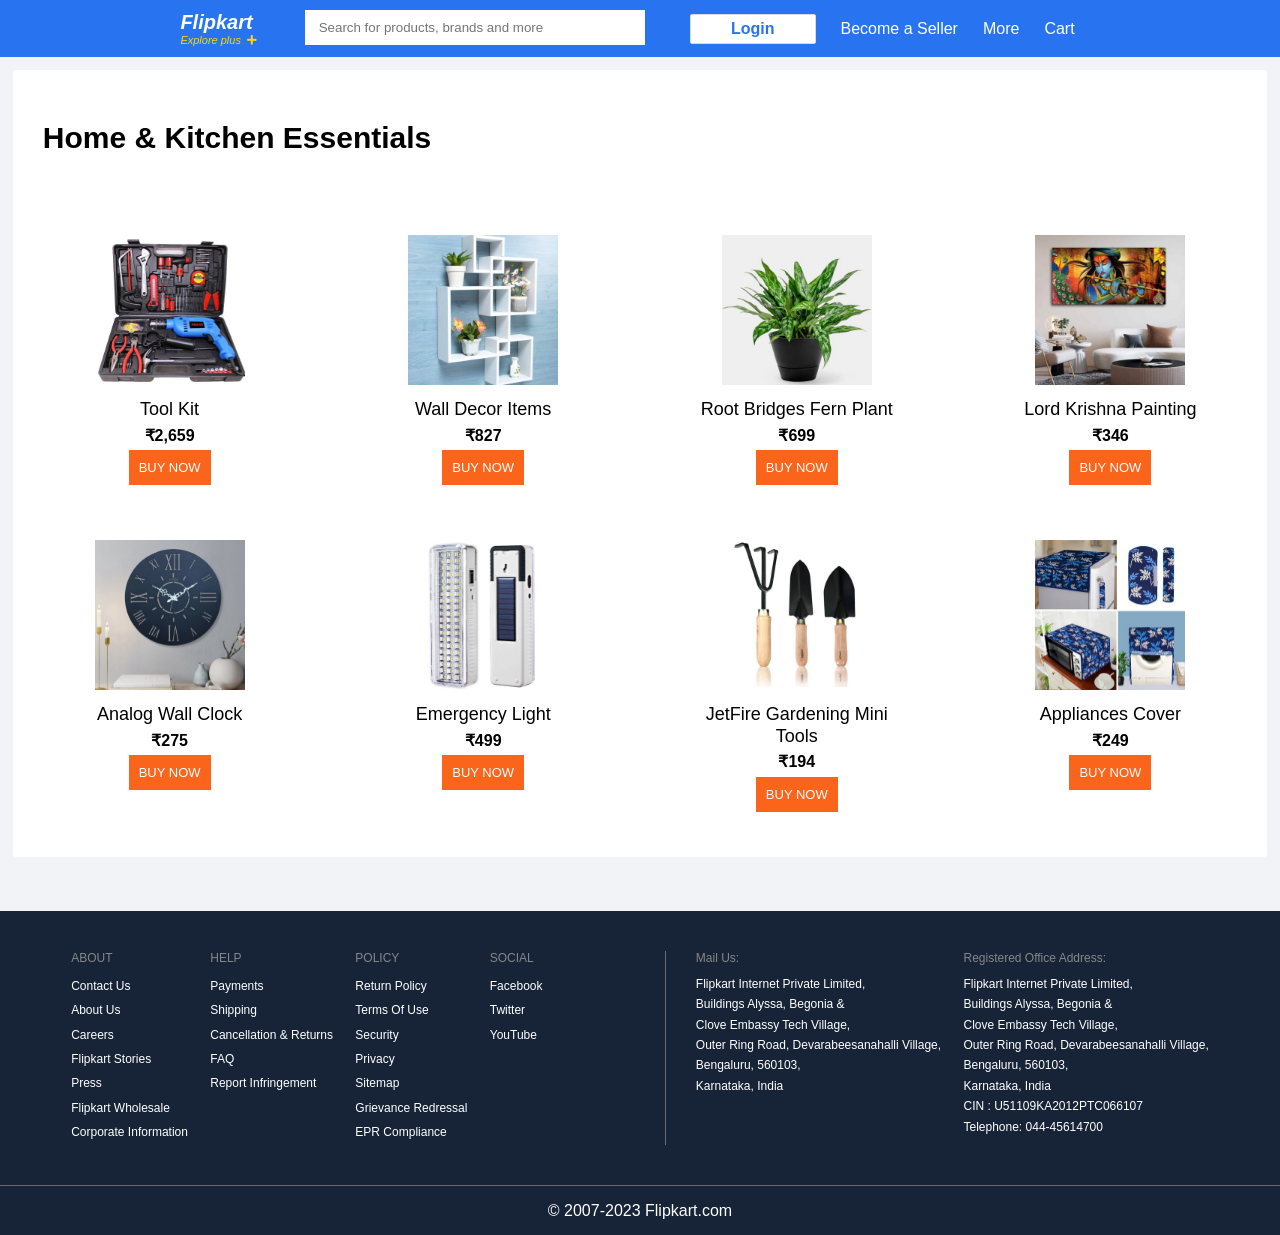
<file: Home-Essentials.html>
<!DOCTYPE html>
<html>
  <head>
    <meta charset="utf-8">
    <meta http-equiv="X-UA-Compatible" content="IE=edge">
    <title>Flipkart - Home & Kitchen Essentials</title>
    <meta name="description" content="Online Shopping Site for Mobiles, Electronics, Furniture, Grocery, Lifestyle, Books & More. Best Offers!">
    <meta name="viewport" content="width=device-width, initial-scale=1">
    <link rel="stylesheet" href="style.css">
    <link rel="stylesheet" href="product.css">
    <link rel="icon" href="images/favicon.ico">
    <link rel="stylesheet" href="https://use.fontawesome.com/releases/v5.13.0/css/all.css" integrity="sha384-Bfad6CLCknfcloXFOyFnlgtENryhrpZCe29RTifKEixXQZ38WheV+i/6YWSzkz3V" crossorigin="anonymous" />
  </head>
  <body>
    <!-- Navbar -->
    <nav class="navbar">
      <div class="Header-left">
        <a href="index.html" class="flipkart">Flipkart</a>
        <div class="Header-left-p">
          <p>
            <a href="#" style="color: gold;">Explore plus</a>
            <i class="fas fa-plus" style="color: gold;"></i>
          </p>
        </div>
      </div>
      <div class="Header-center">
        <input class="search-box" type="text" placeholder=" Search for products, brands and more" aria-label="Search" id="productSearch" type="submit" onkeypress="searchProducts()">
      </div>
      <div class="Header-right">
        <button class="hamburger-menu"></button>
        <div class="menu-items">
          <button class="login">Login</button>
          <a href="#" class="menu-item">Become a Seller</a>
          <a href="#" class="menu-item">More</a>
          <p>
            <a href="#" class="menu-item">Cart</a>
            <i class="fa-solid fa-cart-shopping"></i>
          </p>
        </div>
      </div>
    </nav>
    <!-- End Navbar -->
    <!-- Start of Products Section -->
    <div class="content">
      <div class="contenthead">
        <div class="contenthead"> Home & Kitchen Essentials </div>
      </div>
      <hr>
      <div class="offerrow">
        <div class="offerimg1">
          <a href="https://shorturl.at/efjnM" target="_blank">
            <img src="images/home1.jpg" alt="Power and Hand Tool Kit">
            <div class="offerimg-subtxt1">Tool Kit</div>
            <div class="offerimg-subtxt2">₹2,659</div>
            <button class="buy-now">BUY NOW</button>
          </a>
        </div>
        <div class="offerimg2">
          <a href="https://shorturl.at/ptJNY" target="_blank">
            <img src="images/home2.jpg" alt="Wall Decor Items">
            <div class="offerimg-subtxt1">Wall Decor Items</div>
            <div class="offerimg-subtxt2">₹827</div>
            <button class="buy-now">BUY NOW</button>
          </a>
        </div>
        <div class="offerimg3">
          <a href="https://shorturl.at/novA8" target="_blank">
            <img src="images/home3.jpg" alt="Live Plants">
            <div class="offerimg-subtxt1">Root Bridges Fern Plant</div>
            <div class="offerimg-subtxt2">₹699</div>
            <button class="buy-now">BUY NOW</button>
          </a>
        </div>
        <div class="offerimg4">
          <a href="https://shorturl.at/gtPTY" target="_blank">
            <img src="images/home4.jpg" alt="Paintings">
            <div class="offerimg-subtxt1">Lord Krishna Painting</div>
            <div class="offerimg-subtxt2">₹346</div>
            <button class="buy-now">BUY NOW</button>
          </a>
        </div>
        <div class="offerimg5">
          <a href="https://shorturl.at/csN59" target="_blank">
            <img src="images/home5.jpg" alt="Clocks">
            <div class="offerimg-subtxt1">Analog Wall Clock</div>
            <div class="offerimg-subtxt2">₹275</div>
            <button class="buy-now">BUY NOW</button>
          </a>
        </div>
        <div class="offerimg6">
          <a href="https://shorturl.at/JLY14" target="_blank">
            <img src="images/home6.jpg" alt="Emergency Lights">
            <div class="offerimg-subtxt1">Emergency Light</div>
            <div class="offerimg-subtxt2">₹499</div>
            <button class="buy-now">BUY NOW</button>
          </a>
        </div>
        <div class="offerimg7">
          <a href="https://shorturl.at/hsyAJ" target="_blank">
            <img src="images/home7.jpg" alt="Gardening Tools">
            <div class="offerimg-subtxt1">JetFire Gardening Mini Tools</div>
            <div class="offerimg-subtxt2">₹194</div>
            <button class="buy-now">BUY NOW</button>
          </a>
        </div>
        <div class="offerimg8">
          <a href="https://shorturl.at/yDFSV" target="_blank">
            <img src="images/home8.jpg" alt="Appliances Cover">
            <div class="offerimg-subtxt1">Appliances Cover</div>
            <div class="offerimg-subtxt2">₹249</div>
            <button class="buy-now">BUY NOW</button>
          </a>
        </div>
      </div>
    </div>
    <!-- Start of Products Section -->
    <!-- Start of Footer -->
    <footer>
      <div class="footer">
        <div class="F-row-1">
          <div class="F-column-1">
            <div class="F-heading">
              <p>ABOUT</p>
            </div>
            <div class="F-list">
              <a href="#">Contact Us</a>
              <a href="#">About Us</a>
              <a href="#">Careers</a>
              <a href="#">Flipkart Stories</a>
              <a href="#">Press</a>
              <a href="#">Flipkart Wholesale</a>
              <a href="#">Corporate Information</a>
            </div>
          </div>
          <div class="F-column-2">
            <div class="F-heading">
              <p>HELP</p>
            </div>
            <div class="F-list">
              <a href="#">Payments</a>
              <a href="#">Shipping</a>
              <a href="#">Cancellation & Returns</a>
              <a href="#">FAQ</a>
              <a href="#">Report Infringement</a>
            </div>
          </div>
          <div class="F-column-3">
            <div class="F-heading">
              <p>POLICY</p>
            </div>
            <div class="F-list">
              <a href="#">Return Policy</a>
              <a href="#">Terms Of Use</a>
              <a href="#">Security</a>
              <a href="#">Privacy</a>
              <a href="#">Sitemap</a>
              <a href="#">Grievance Redressal</a>
              <a href="#">EPR Compliance</a>
            </div>
          </div>
          <div class="F-column-4">
            <div class="F-heading">
              <p>SOCIAL</p>
            </div>
            <div class="F-list">
              <a href="#">Facebook</a>
              <a href="#">Twitter</a>
              <a href="#">YouTube</a>
            </div>
          </div>
          <div class="F-column-5">
            <div class="F-heading">
              <p>Mail Us:</p>
            </div>
            <div class="F-list">
              <p>Flipkart Internet Private Limited,</p>
              <p>Buildings Alyssa, Begonia &</p>
              <p>Clove Embassy Tech Village,</p>
              <p>Outer Ring Road, Devarabeesanahalli Village,</p>
              <p>Bengaluru, 560103,</p>
              <p>Karnataka, India</p>
            </div>
          </div>
          <div class="F-column-6">
            <div class="F-heading">
              <p>Registered Office Address:</p>
            </div>
            <div class="F-list-address">
              <p>Flipkart Internet Private Limited,
              <p>Buildings Alyssa, Begonia &</p>
              <p>Clove Embassy Tech Village,</p>
              <p>Outer Ring Road, Devarabeesanahalli Village,</p>
              <p>Bengaluru, 560103,</p>
              <p>Karnataka, India</p>
              <p>CIN : U51109KA2012PTC066107</p>
              <p> Telephone: <a href="tel: 044-45614700">044-45614700</a>
              </p>
            </div>
          </div>
        </div>
        <div class="Footer-Flipkart">
          <p>© 2007-2023 Flipkart.com</p>
        </div>
      </div>
    </footer>
    <!-- End of Footer -->
    <script src="script.js"></script>
  </body>
</html>
</file>
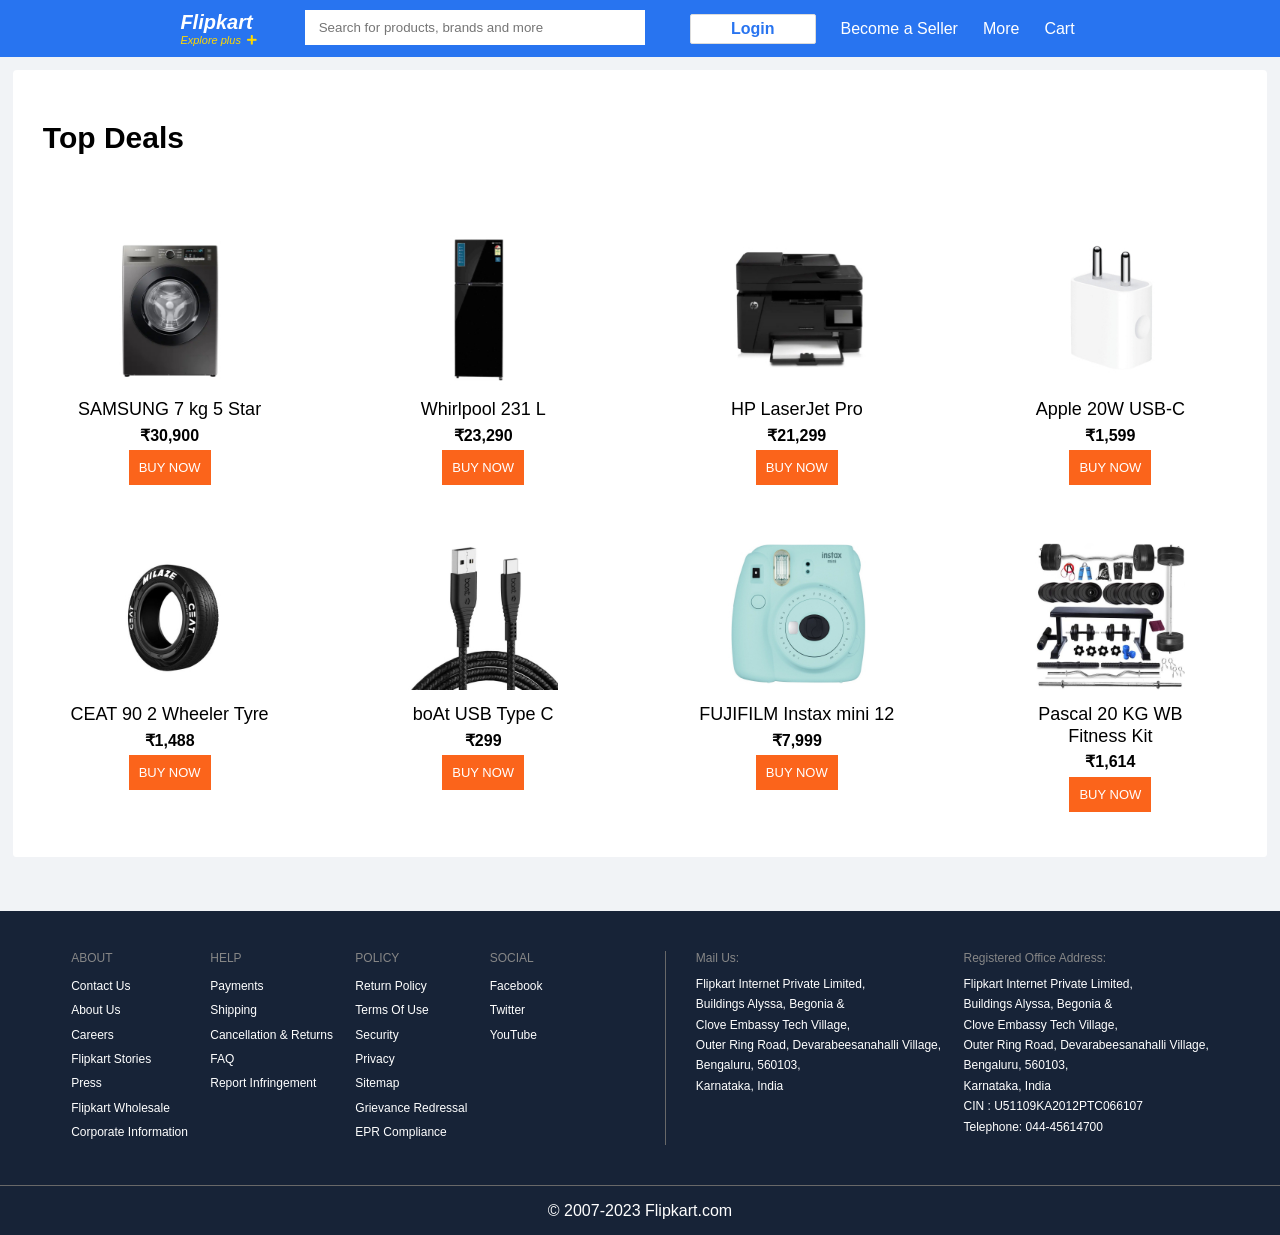
<file: Top-Deals.html>
<!DOCTYPE html>
<html>
  <head>
    <meta charset="utf-8">
    <meta http-equiv="X-UA-Compatible" content="IE=edge">
    <title>Flipkart - Top Deals</title>
    <meta name="description" content="Online Shopping Site for Mobiles, Electronics, Furniture, Grocery, Lifestyle, Books & More. Best Offers!">
    <meta name="viewport" content="width=device-width, initial-scale=1">
    <link rel="stylesheet" href="style.css">
    <link rel="stylesheet" href="product.css">
    <link rel="icon" href="images/favicon.ico">
    <link rel="stylesheet" href="https://use.fontawesome.com/releases/v5.13.0/css/all.css" integrity="sha384-Bfad6CLCknfcloXFOyFnlgtENryhrpZCe29RTifKEixXQZ38WheV+i/6YWSzkz3V" crossorigin="anonymous" />
  </head>
  <body>
    <!-- Navbar -->
    <nav class="navbar">
      <div class="Header-left">
        <a href="index.html" class="flipkart">Flipkart</a>
        <div class="Header-left-p">
          <p>
            <a href="#" style="color: gold;">Explore plus</a>
            <i class="fas fa-plus" style="color: gold;"></i>
          </p>
        </div>
      </div>
      <div class="Header-center">
        <input class="search-box" type="text" placeholder=" Search for products, brands and more" aria-label="Search" id="productSearch" type="submit" onkeypress="searchProducts()">
      </div>
      <div class="Header-right">
        <button class="hamburger-menu"></button>
        <div class="menu-items">
          <button class="login">Login</button>
          <a href="#" class="menu-item">Become a Seller</a>
          <a href="#" class="menu-item">More</a>
          <p>
            <a href="#" class="menu-item">Cart</a>
            <i class="fa-solid fa-cart-shopping"></i>
          </p>
        </div>
      </div>
    </nav>
    <!-- End Navbar -->
    <!-- Start of Products Section -->
    <div class="content">
      <div class="contenthead">
        <div class="contenthead"> Top Deals </div>
      </div>
      <hr>
      <div class="offerrow">
        <div class="offerimg1">
          <a href="https://shorturl.at/pQUVY" target="_blank">
            <img src="images/topdeals1.jpg" alt="Washing Machines">
            <div class="offerimg-subtxt1">SAMSUNG 7 kg 5 Star</div>
            <div class="offerimg-subtxt2">₹30,900</div>
            <button class="buy-now">BUY NOW</button>
          </a>
        </div>
        <div class="offerimg2">
          <a href="https://shorturl.at/ouKLS" target="_blank">
            <img src="images/topdeals2.jpg" alt="Refrigerators">
            <div class="offerimg-subtxt1">Whirlpool 231 L </div>
            <div class="offerimg-subtxt2">₹23,290</div>
            <button class="buy-now">BUY NOW</button>
          </a>
        </div>
        <div class="offerimg3">
          <a href="https://shorturl.at/ASY69" target="_blank">
            <img src="images/topdeals3.jpg" alt="Printers">
            <div class="offerimg-subtxt1">HP LaserJet Pro </div>
            <div class="offerimg-subtxt2">₹21,299</div>
            <button class="buy-now">BUY NOW</button>
          </a>
        </div>
        <div class="offerimg4">
          <a href="https://shorturl.at/msHS9" target="_blank">
            <img src="images/topdeals4.jpg" alt="Adapter">
            <div class="offerimg-subtxt1">Apple 20W USB-C </div>
            <div class="offerimg-subtxt2">₹1,599</div>
            <button class="buy-now">BUY NOW</button>
          </a>
        </div>
        <div class="offerimg5">
          <a href="https://shorturl.at/rDQV3" target="_blank">
            <img src="images/topdeals5.jpg" alt="Tyres">
            <div class="offerimg-subtxt1">CEAT 90 2 Wheeler Tyre</div>
            <div class="offerimg-subtxt2">₹1,488</div>
            <button class="buy-now">BUY NOW</button>
          </a>
        </div>
        <div class="offerimg6">
          <a href="https://shorturl.at/dSW07" target="_blank">
            <img src="images/topdeals6.jpg" alt="Charger Cables">
            <div class="offerimg-subtxt1">boAt USB Type C</div>
            <div class="offerimg-subtxt2">₹299</div>
            <button class="buy-now">BUY NOW</button>
          </a>
        </div>
        <div class="offerimg7">
          <a href="https://shorturl.at/htBWZ" target="_blank">
            <img src="images/topdeals7.jpg" alt="Instax Cameras">
            <div class="offerimg-subtxt1">FUJIFILM Instax mini 12</div>
            <div class="offerimg-subtxt2">₹7,999</div>
            <button class="buy-now">BUY NOW</button>
          </a>
        </div>
        <div class="offerimg8">
          <a href="https://shorturl.at/bCZ16" target="_blank">
            <img src="images/topdeals8.jpg" alt="Fitness Kits">
            <div class="offerimg-subtxt1">Pascal 20 KG WB Fitness Kit</div>
            <div class="offerimg-subtxt2">₹1,614</div>
            <button class="buy-now">BUY NOW</button>
          </a>
        </div>
      </div>
    </div>
    <!-- Start of Products Section -->
    <!-- Start of Footer -->
    <footer>
      <div class="footer">
        <div class="F-row-1">
          <div class="F-column-1">
            <div class="F-heading">
              <p>ABOUT</p>
            </div>
            <div class="F-list">
              <a href="#">Contact Us</a>
              <a href="#">About Us</a>
              <a href="#">Careers</a>
              <a href="#">Flipkart Stories</a>
              <a href="#">Press</a>
              <a href="#">Flipkart Wholesale</a>
              <a href="#">Corporate Information</a>
            </div>
          </div>
          <div class="F-column-2">
            <div class="F-heading">
              <p>HELP</p>
            </div>
            <div class="F-list">
              <a href="#">Payments</a>
              <a href="#">Shipping</a>
              <a href="#">Cancellation & Returns</a>
              <a href="#">FAQ</a>
              <a href="#">Report Infringement</a>
            </div>
          </div>
          <div class="F-column-3">
            <div class="F-heading">
              <p>POLICY</p>
            </div>
            <div class="F-list">
              <a href="#">Return Policy</a>
              <a href="#">Terms Of Use</a>
              <a href="#">Security</a>
              <a href="#">Privacy</a>
              <a href="#">Sitemap</a>
              <a href="#">Grievance Redressal</a>
              <a href="#">EPR Compliance</a>
            </div>
          </div>
          <div class="F-column-4">
            <div class="F-heading">
              <p>SOCIAL</p>
            </div>
            <div class="F-list">
              <a href="#">Facebook</a>
              <a href="#">Twitter</a>
              <a href="#">YouTube</a>
            </div>
          </div>
          <div class="F-column-5">
            <div class="F-heading">
              <p>Mail Us:</p>
            </div>
            <div class="F-list">
              <p>Flipkart Internet Private Limited,</p>
              <p>Buildings Alyssa, Begonia &</p>
              <p>Clove Embassy Tech Village,</p>
              <p>Outer Ring Road, Devarabeesanahalli Village,</p>
              <p>Bengaluru, 560103,</p>
              <p>Karnataka, India</p>
            </div>
          </div>
          <div class="F-column-6">
            <div class="F-heading">
              <p>Registered Office Address:</p>
            </div>
            <div class="F-list-address">
              <p>Flipkart Internet Private Limited,
              <p>Buildings Alyssa, Begonia &</p>
              <p>Clove Embassy Tech Village,</p>
              <p>Outer Ring Road, Devarabeesanahalli Village,</p>
              <p>Bengaluru, 560103,</p>
              <p>Karnataka, India</p>
              <p>CIN : U51109KA2012PTC066107</p>
              <p> Telephone: <a href="tel: 044-45614700">044-45614700</a>
              </p>
            </div>
          </div>
        </div>
        <div class="Footer-Flipkart">
          <p>© 2007-2023 Flipkart.com</p>
        </div>
      </div>
    </footer>
    <!-- End of Footer -->
    <script src="script.js"></script>
  </body>
</html>
</file>
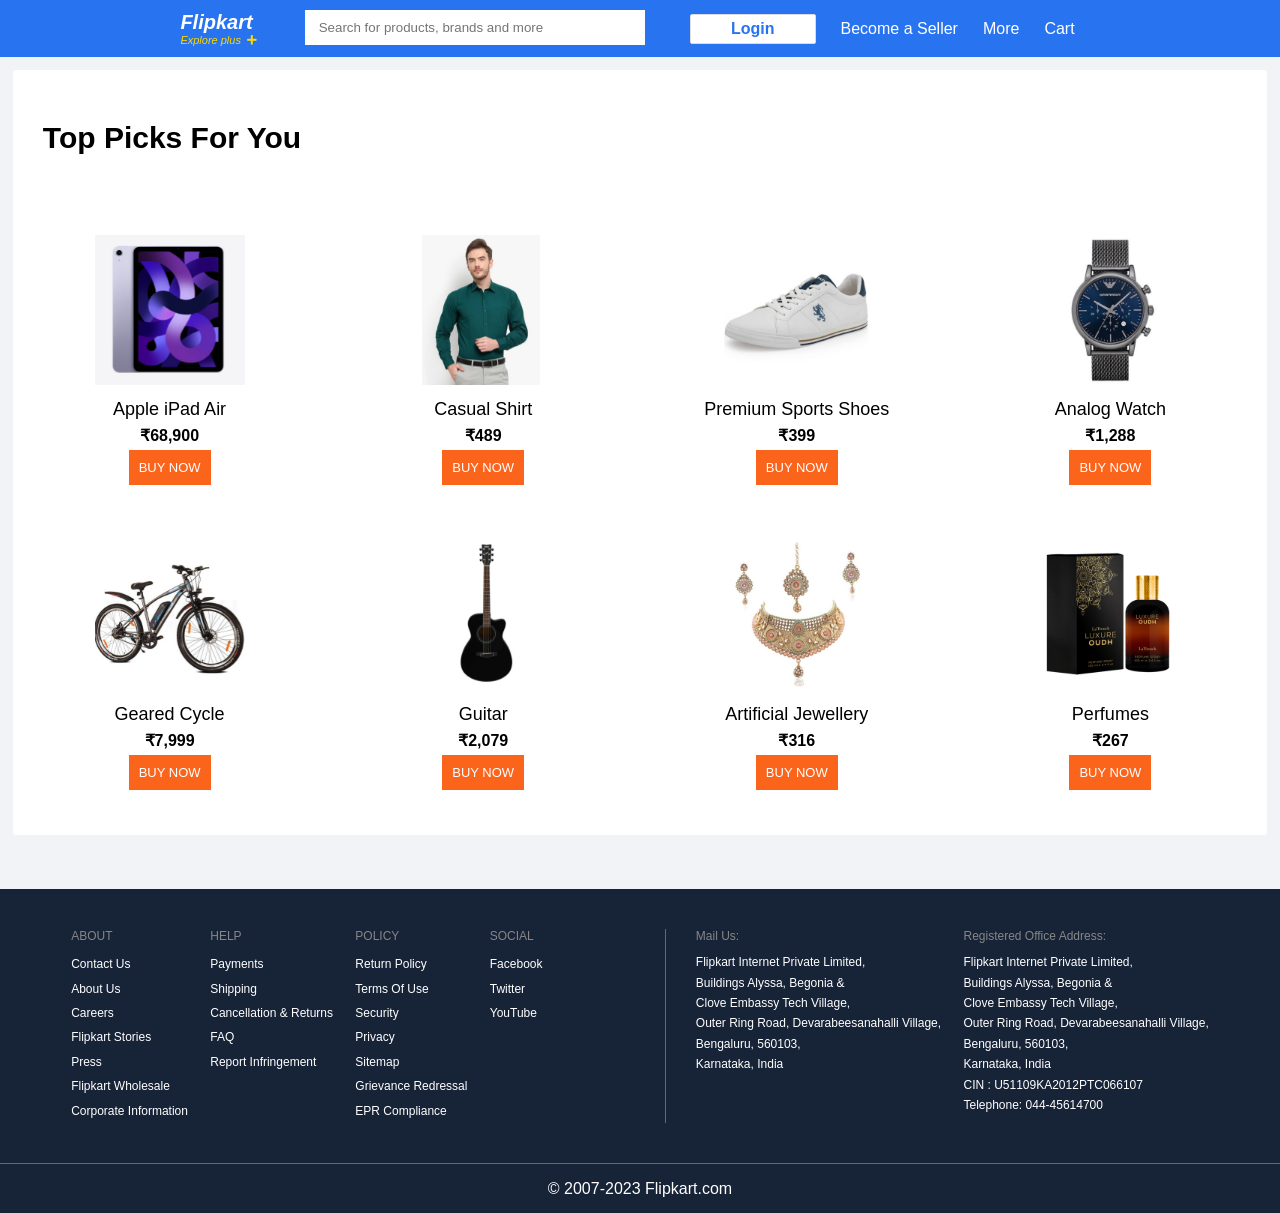
<file: Top-Picks.html>
<!DOCTYPE html>
<html>
  <head>
    <meta charset="utf-8">
    <meta http-equiv="X-UA-Compatible" content="IE=edge">
    <title>Flipkart - Top Picks for You</title>
    <meta name="description" content="Online Shopping Site for Mobiles, Electronics, Furniture, Grocery, Lifestyle, Books & More. Best Offers!">
    <meta name="viewport" content="width=device-width, initial-scale=1">
    <link rel="stylesheet" href="style.css">
    <link rel="stylesheet" href="product.css">
    <link rel="icon" href="images/favicon.ico">
    <link rel="stylesheet" href="https://use.fontawesome.com/releases/v5.13.0/css/all.css" integrity="sha384-Bfad6CLCknfcloXFOyFnlgtENryhrpZCe29RTifKEixXQZ38WheV+i/6YWSzkz3V" crossorigin="anonymous" />
  </head>
  <body>
    <!-- Navbar -->
    <nav class="navbar">
      <div class="Header-left">
        <a href="index.html" class="flipkart">Flipkart</a>
        <div class="Header-left-p">
          <p>
            <a href="#" style="color: gold;">Explore plus</a>
            <i class="fas fa-plus" style="color: gold;"></i>
          </p>
        </div>
      </div>
      <div class="Header-center">
        <input class="search-box" type="text" placeholder=" Search for products, brands and more" aria-label="Search" id="productSearch" type="submit" onkeypress="searchProducts()">
      </div>
      <div class="Header-right">
        <button class="hamburger-menu"></button>
        <div class="menu-items">
          <button class="login">Login</button>
          <a href="#" class="menu-item">Become a Seller</a>
          <a href="#" class="menu-item">More</a>
          <p>
            <a href="#" class="menu-item">Cart</a>
            <i class="fa-solid fa-cart-shopping"></i>
          </p>
        </div>
      </div>
    </nav>
    <!-- End Navbar -->
    <!-- Start of Products Section -->
    <div class="content">
      <div class="contenthead">
        <div class="contenthead"> Top Picks For You </div>
      </div>
      <hr>
      <div class="offerrow">
        <div class="offerimg1">
          <a href="https://shorturl.at/fHMP2" target="_blank">
            <img src="images/toppicks1.jpg" alt="Apple iPads">
            <div class="offerimg-subtxt1">Apple iPad Air</div>
            <div class="offerimg-subtxt2">₹68,900</div>
            <button class="buy-now">BUY NOW</button>
          </a>
        </div>
        <div class="offerimg2">
          <a href="https://shorturl.at/ozBNS" target="_blank">
            <img src="images/toppicks2.jpg" alt="Casual Shirts">
            <div class="offerimg-subtxt1">Casual Shirt</div>
            <div class="offerimg-subtxt2">₹489</div>
            <button class="buy-now">BUY NOW</button>
          </a>
        </div>
        <div class="offerimg3">
          <a href="https://shorturl.at/avxP4" target="_blank">
            <img src="images/toppicks3.jpg" alt="Casual Shoes">
            <div class="offerimg-subtxt1">Premium Sports Shoes</div>
            <div class="offerimg-subtxt2">₹399</div>
            <button class="buy-now">BUY NOW</button>
          </a>
        </div>
        <div class="offerimg4">
          <a href="https://shorturl.at/mvBOW" target="_blank">
            <img src="images/toppicks4.jpg" alt="Wrist Watches">
            <div class="offerimg-subtxt1">Analog Watch</div>
            <div class="offerimg-subtxt2">₹1,288</div>
            <button class="buy-now">BUY NOW</button>
          </a>
        </div>
        <div class="offerimg5">
          <a href="https://shorturl.at/nATUX" target="_blank">
            <img src="images/toppicks5.jpg" alt="Geared Cycle">
            <div class="offerimg-subtxt1">Geared Cycle</div>
            <div class="offerimg-subtxt2">₹7,999</div>
            <button class="buy-now">BUY NOW</button>
          </a>
        </div>
        <div class="offerimg6">
          <a href="https://shorturl.at/fiuxD" target="_blank">
            <img src="images/toppicks6.jpg" alt="String Instruments">
            <div class="offerimg-subtxt1">Guitar</div>
            <div class="offerimg-subtxt2">₹2,079</div>
            <button class="buy-now">BUY NOW</button>
          </a>
        </div>
        <div class="offerimg7">
          <a href="https://shorturl.at/dpwW0" target="_blank">
            <img src="images/toppicks7.jpg" alt="Artificial Jewellery">
            <div class="offerimg-subtxt1">Artificial Jewellery</div>
            <div class="offerimg-subtxt2">₹316</div>
            <button class="buy-now">BUY NOW</button>
          </a>
        </div>
        <div class="offerimg8">
          <a href="https://shorturl.at/cioq8" target="_blank">
            <img src="images/toppicks8.jpg" alt="Perfumes">
            <div class="offerimg-subtxt1">Perfumes</div>
            <div class="offerimg-subtxt2">₹267</div>
            <button class="buy-now">BUY NOW</button>
          </a>
        </div>
      </div>
    </div>
    <!-- End of Products Section -->
    <!-- Start of Footer -->
    <footer>
      <div class="footer">
        <div class="F-row-1">
          <div class="F-column-1">
            <div class="F-heading">
              <p>ABOUT</p>
            </div>
            <div class="F-list">
              <a href="#">Contact Us</a>
              <a href="#">About Us</a>
              <a href="#">Careers</a>
              <a href="#">Flipkart Stories</a>
              <a href="#">Press</a>
              <a href="#">Flipkart Wholesale</a>
              <a href="#">Corporate Information</a>
            </div>
          </div>
          <div class="F-column-2">
            <div class="F-heading">
              <p>HELP</p>
            </div>
            <div class="F-list">
              <a href="#">Payments</a>
              <a href="#">Shipping</a>
              <a href="#">Cancellation & Returns</a>
              <a href="#">FAQ</a>
              <a href="#">Report Infringement</a>
            </div>
          </div>
          <div class="F-column-3">
            <div class="F-heading">
              <p>POLICY</p>
            </div>
            <div class="F-list">
              <a href="#">Return Policy</a>
              <a href="#">Terms Of Use</a>
              <a href="#">Security</a>
              <a href="#">Privacy</a>
              <a href="#">Sitemap</a>
              <a href="#">Grievance Redressal</a>
              <a href="#">EPR Compliance</a>
            </div>
          </div>
          <div class="F-column-4">
            <div class="F-heading">
              <p>SOCIAL</p>
            </div>
            <div class="F-list">
              <a href="#">Facebook</a>
              <a href="#">Twitter</a>
              <a href="#">YouTube</a>
            </div>
          </div>
          <div class="F-column-5">
            <div class="F-heading">
              <p>Mail Us:</p>
            </div>
            <div class="F-list">
              <p>Flipkart Internet Private Limited,</p>
              <p>Buildings Alyssa, Begonia &</p>
              <p>Clove Embassy Tech Village,</p>
              <p>Outer Ring Road, Devarabeesanahalli Village,</p>
              <p>Bengaluru, 560103,</p>
              <p>Karnataka, India</p>
            </div>
          </div>
          <div class="F-column-6">
            <div class="F-heading">
              <p>Registered Office Address:</p>
            </div>
            <div class="F-list-address">
              <p>Flipkart Internet Private Limited,
              <p>Buildings Alyssa, Begonia &</p>
              <p>Clove Embassy Tech Village,</p>
              <p>Outer Ring Road, Devarabeesanahalli Village,</p>
              <p>Bengaluru, 560103,</p>
              <p>Karnataka, India</p>
              <p>CIN : U51109KA2012PTC066107</p>
              <p> Telephone: <a href="tel: 044-45614700">044-45614700</a>
              </p>
            </div>
          </div>
        </div>
        <div class="Footer-Flipkart">
          <p>© 2007-2023 Flipkart.com</p>
        </div>
      </div>
    </footer>
    <!-- End of Footer -->
    <script src="script.js"></script>
  </body>
</html>
</file>
<file: style.css>
@import url("https://fonts.googleapis.com/css2?family=Lato:wght@100;300&display=swap");
@import url("https://fonts.googleapis.com/css2?family=Lato:wght@100;300&family=Ubuntu&display=swap");

:root {
  --main-bg-color: #2874f0;
}

* {
  padding: 0;
  margin: 0;
}

* {
  box-sizing: border-box;
  border: 0;
  font-family: Arial, sans-serif;
}

body {
  background-color: #f1f3f6;
  line-height: 1.2;
}

/* Start Header Section */
.nav {
  display: none;
}

nav a {
  text-decoration: none;
  color: inherit;
  border: none;
  outline: none;
}

nav {
  background-color: #2874f0;
  display: flex;
  justify-content: center;
  padding-top: 10px;
  padding-bottom: 10px;
}

.flipkart {
  color: #fff;
  font-style: italic;
  font-weight: bold;
  font-size: 20px;
}

.Header-right {
  padding-top: 4px;
}

.Header-right .fas,
.Header-right {
  color: #fff;
  font-size: 16px;
}

.Header-left p {
  color: #fff;
  font-style: italic;
  font-size: 11px;
}

.Header-left p a,
.Header-left {
  padding-right: 3px;
}

.Header-center {
  padding-right: 20px;
  padding-left: 20px;
  margin-left: 25px;
  margin-right: 25px;
}

.header-center .fas {
  color: #fff;
}

.search-box {
  padding-top: 10px;
  padding-bottom: 10px;
  outline: none;
  width: 340px;
}

input {
  width: 100%;
  padding-left: 10px;
}

.login {
  color: #2874f0;
  font-weight: bold;
  background-color: #fff;
  cursor: pointer;
  border-radius: 2px;
  padding: 5px 40px;
  margin-right: 25px;
  font-size: 16px;
  border: 1px solid #dbdbdb;
}

.menu-bar {
  display: flex;
  align-items: center;
}

.hamburger-menu {
  display: none;
  flex-direction: column;
  justify-content: space-between;
  height: 20px;
  cursor: pointer;
}

.hamburger-menu .bar {
  width: 20px;
  height: 2px;
  background-color: #fff;
}

.menu-items {
  display: flex;
  align-items: center;
  font-weight: 500;
}

.menu-item {
  margin-right: 25px;
}

.dropdown-menu {
  display: none;
  position: absolute;
  top: 100%;
  background-color: #fff;
  padding: 10px;
  z-index: 1;
}

.dropdown-toggle {
  cursor: pointer;
}

.dropdown-item {
  display: block;
  margin-bottom: 10px;
}
/* End Header Section */

/* Start of category-section */
section {
  padding-top: 10px;
  background-color: white;
  border-bottom: 1px solid rgb(221, 220, 220);
  overflow-x: auto;
  white-space: nowrap;
}

.category-row {
  display: flex;
  justify-content: flex-start;
  text-align: center;
}

.category-row img {
  max-height: 60%;
  max-width: 60%;
}

.category-col {
  padding: 10px 15px;
  flex: 0 0 auto;
}
/* End of category-section */

/* Start of banner section */
.carousel {
  width: 100%;
  overflow: hidden;
  position: relative;
  padding-top: 10px;
  padding-bottom: 30px;
}

.carousel ul {
  list-style: none;
  width: 100%;
  margin: 0;
  padding: 0;
  display: flex;
  transition: transform 0.5s ease;
}

.carousel li {
  flex: 0 0 100%;
  width: 100%;
}

.carousel img {
  width: 100%;
  height: auto;
}

.carousel-btn {
  position: absolute;
  top: 50%;
  transform: translateY(-50%);
  font-size: 24px;
  cursor: pointer;
  background: transparent;
  border: none;
  outline: none;
  color: #ffffff;
}

.carousel-btn.left {
  left: 10px;
}

.carousel-btn.right {
  right: 10px;
}
/* End of banner section */

/* Start of Container section */
.content {
  background-color: white;
  margin: 1vw;
  border-radius: 4px;
}

.contenthead {
  display: flex;
  justify-content: space-between;
}

.offerrow {
  display: flex;
  justify-content: flex-start;
  background-color: white;
  flex-direction: row;
  flex-wrap: nowrap;
  margin: 6vh 0vw;
  text-align: center;
  padding-bottom: 15px;
  border-radius: 4px;
  overflow: auto;
}

.content .contenthead {
  font-size: 30px;
  font-family: "PT Sans", sans-serif;
  font-weight: bold;
  padding-top: 25px;
  padding-left: 15px;
  text-align: center;
}

.viewallbtn {
  margin: 15px 19px;
  padding-top: 10px;
}

.viewbtn {
  color: white;
  font-size: 22px;
  font-family: "PT Sans", sans-serif;
  background-color: #2874f0;
  border: none;
  box-shadow: 0 6px 8px 0 rgba(0, 0, 0, 0.3);
  border-radius: 2px;
  padding: 8px 18px;
}

.offerrow img {
  width: 150px;
  height: 150px;
}

.offerimg1 {
  margin-left: 1vw;
  cursor: pointer;
}

.offerimg2,
.offerimg3,
.offerimg4,
.offerimg5,
.offerimg6,
.offerimg7,
.offerimg8 {
  margin: 0 2.5vw;
  cursor: pointer;
}

.offerimg-subtxt1,
.offerimg-subtxt2,
.offerimg-subtxt3 {
  font-size: 18px;
  margin-top: 10px;
}

.offerimg-subtxt1 {
  color: black;
}

.offerimg-subtxt2 {
  color: #388e3c;
  font-size: 16px;
  margin-top: 5px;
}

.offerimg-subtxt3 {
  font-size: 14px;
  margin-top: 5px;
  color: black;
}

.offerrow img:hover {
  transform: scale(1.1);
}

a {
  text-decoration: none;
}
/* End of Container section */

/* Start of Description section */
.description {
  padding-left: 20px;
  padding-right: 20px;
  background-color: #ffffff;
  text-align: justify;
}

.description-subtxt1 {
  font-size: 20px;
  margin-top: 10px;
  font-weight: bold;
}

.description-subtxt2 {
  font-size: 14px;
  margin-top: 5px;
}
/* End of Description section */

/* Start of Footer Section  */
footer {
  background-color: #172337;
}

footer a {
  text-decoration: none;
  color: inherit;
  border: none;
  outline: none;
}

.F-row-1 {
  padding: 40px 60px 40px 60px;
  border-bottom: 1px solid #686868;
}

.F-row-1 {
  display: flex;
  justify-content: space-around;
}

.F-row-2 {
  display: flex;
  justify-content: space-evenly;
  padding-top: 30px;
  padding-bottom: 30px;
}

.F-heading p {
  color: #878787;
  font-size: 12px;
  font-weight: 400;
  margin-bottom: 9px;
}

.F-list-address p,
.F-list p {
  padding-top: 3px;
  padding-bottom: 3px;
}

.F-list {
  display: flex;
  flex-direction: column;
}

.F-list a {
  padding-top: 5px;
  padding-bottom: 5px;
}

.F-list a,
.F-list p,
.F-list-address p {
  color: #fff;
  font-weight: 400;
  font-size: 12px;
}

.F-row2-column {
  color: #fff;
  margin-left: 8px;
  font-size: 14px;
}

.F-column-4 {
  padding-right: 100px;
}

.F-column-5 {
  border-left: 1px solid #686868;
  padding-left: 30px;
}

.Footer-Flipkart {
  text-align: center;
  color: #fff;
  font-weight: 400;
  font-size: 16px;
  padding-top: 15px;
  padding-bottom: 15px;
}
/* End of Footer Section  */

/* Media query for small screens */
/* Header */
@media (max-width: 768px) {
  .Header-left {
    flex-direction: column;
    align-items: center;
  }

  .Header-left-p {
    margin-top: 10px;
  }

  .Header-center {
    padding: 10px;
  }

  .search-box {
    width: 100%;
  }

  .Header-right {
    justify-content: flex-end;
    padding-top: 20px;
  }

  .menu-items {
    display: none;
  }

  .hamburger-menu {
    display: flex;
  }

  .menu-items.open .dropdown-menu {
    display: block;
  }
}

/* Footer */
@media (max-width: 700px) {
  .category-row {
    display: grid;
    grid-template-columns: 1fr 1fr 1fr 1fr 1fr;
    grid-gap: 5px;
    font-size: 15px;
  }

  .common-row {
    display: grid;
    grid-template-columns: 2fr 2fr;
    grid-gap: 5px;
  }

  .F-row-1 {
    display: grid;
    grid-template-columns: 1fr 1fr;
    padding: 10px;
    text-align: center;
  }

  .F-row-2 {
    display: flex;
    flex-direction: column;
    text-align: center;
  }

  .F-row-1 a {
    font-size: 12px;
  }

  .F-column-5,
  .F-column-6 {
    display: none;
  }

  .F-column-4 {
    padding-right: 0px;
  }

  .F-heading p {
    font-size: 15px;
  }

  .F-list {
    margin-bottom: 30px;
  }

  .F-row2-column p {
    padding: 5px;
    font-size: 15px;
  }
}
</file>
<file: product.css>
.offerimg1 {
  margin-left: 1vw;
  cursor: pointer;
  padding: 25px;
}

.offerimg2,
.offerimg3,
.offerimg4,
.offerimg5,
.offerimg6,
.offerimg7,
.offerimg8 {
  margin: 0 2.5vw;
  cursor: pointer;
  padding: 25px;
}

.offerimg-subtxt1,
.offerimg-subtxt2 {
  font-size: 18px;
  margin-top: 10px;
  color: black;
}

.offerimg-subtxt2 {
  font-size: 16px;
  font-weight: bold;
  margin-top: 5px;
}

.offerimg-subtxt1:hover {
  color: red;
  text-decoration: underline;
  cursor: pointer;
}

.offerimg-subtxt2:hover {
  color: red;
  text-decoration: underline;
  cursor: pointer;
}

.offerimg-subtxt3 {
  font-size: 14px;
  margin-top: 5px;
  text-decoration: line-through;
}

.offerimg-subtxt3.strike {
  text-decoration: line-through;
}

.offerrow img:hover {
  transform: scale(1.1);
}

.buy-now {
  background-color: #fb641b;
  color: #fff;
  font-size: 1em;
  margin: 5px;
  padding: 10px;
  font-size: small;
}

a {
  text-decoration: none;
}

/* For large screens (desktops) */
@media screen and (min-width: 1200px) {
  .offerrow {
    display: flex;
    justify-content: space-between;
    flex-wrap: wrap;
  }

  .offerimg1,
  .offerimg2,
  .offerimg3,
  .offerimg4,
  .offerimg5,
  .offerimg6,
  .offerimg7,
  .offerimg8 {
    flex-basis: calc(25% - 5vw);
    margin: 0 2.5vw;
  }
}

/* For medium screens (tablets) */
@media screen and (max-width: 1199px) {
  .offerrow {
    display: flex;
    justify-content: space-between;
    flex-wrap: wrap;
  }

  .offerimg1,
  .offerimg2,
  .offerimg3,
  .offerimg4,
  .offerimg5,
  .offerimg6,
  .offerimg7,
  .offerimg8 {
    flex-basis: calc(33.33% - 5vw);
    margin: 0 2.5vw;
  }
}

/* For small screens (mobiles) */
@media screen and (max-width: 767px) {
  .offerrow {
    display: flex;
    flex-direction: column;
  }

  .offerimg1,
  .offerimg2,
  .offerimg3,
  .offerimg4,
  .offerimg5,
  .offerimg6,
  .offerimg7,
  .offerimg8 {
    width: 100%;
    margin: 0;
    margin-bottom: 20px;
  }
}
</file>
